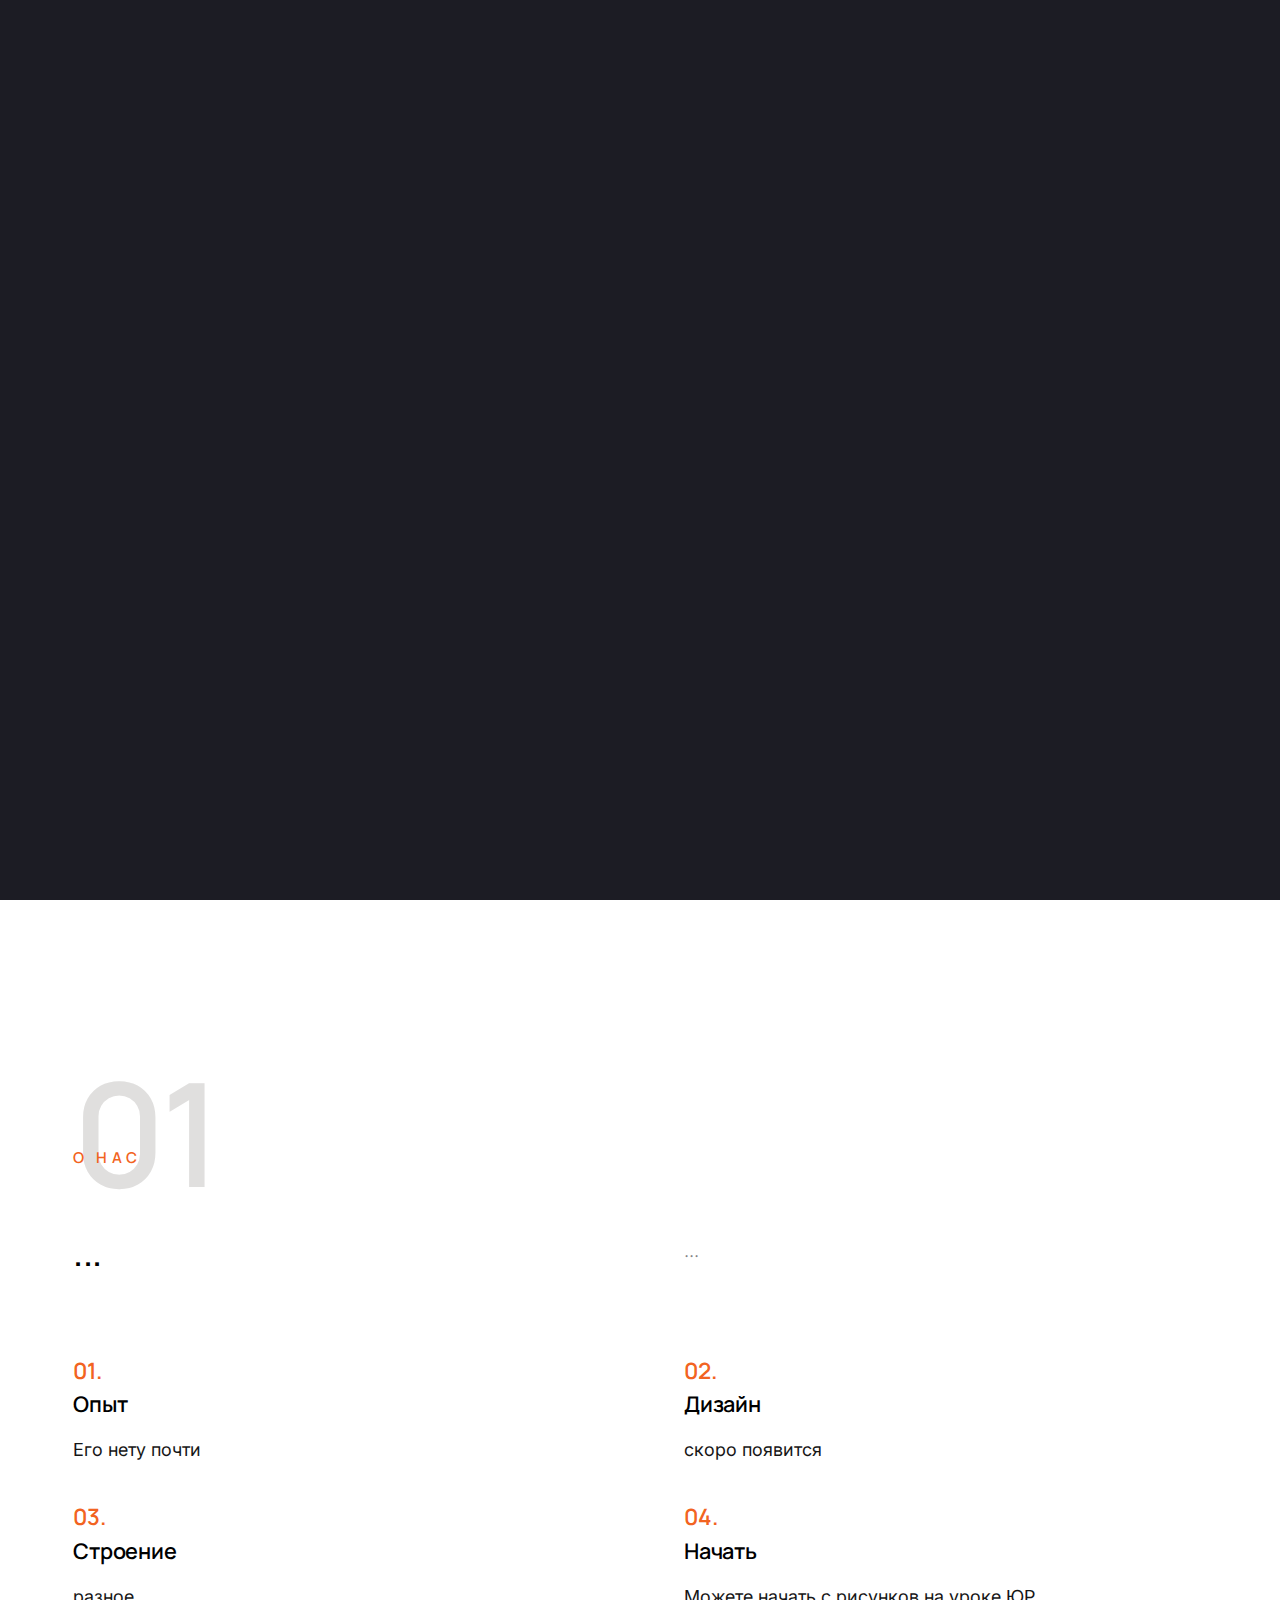
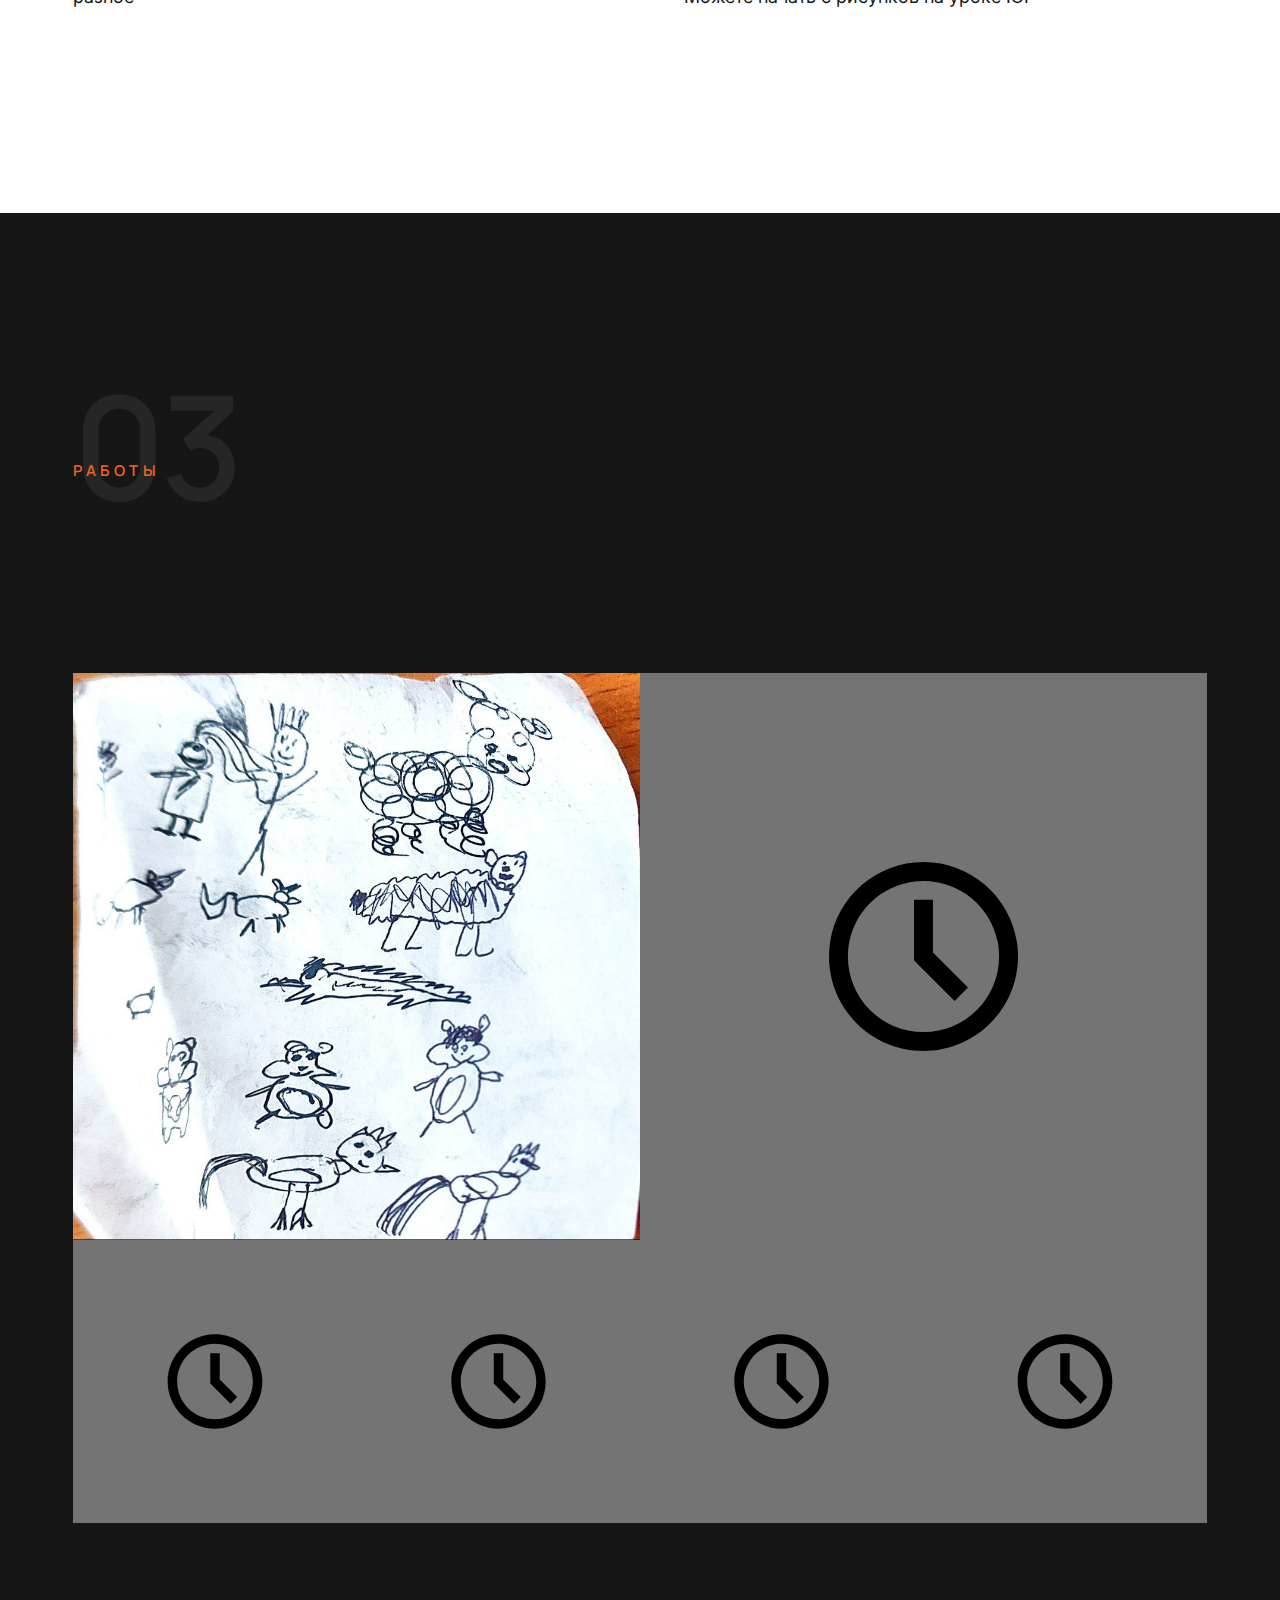
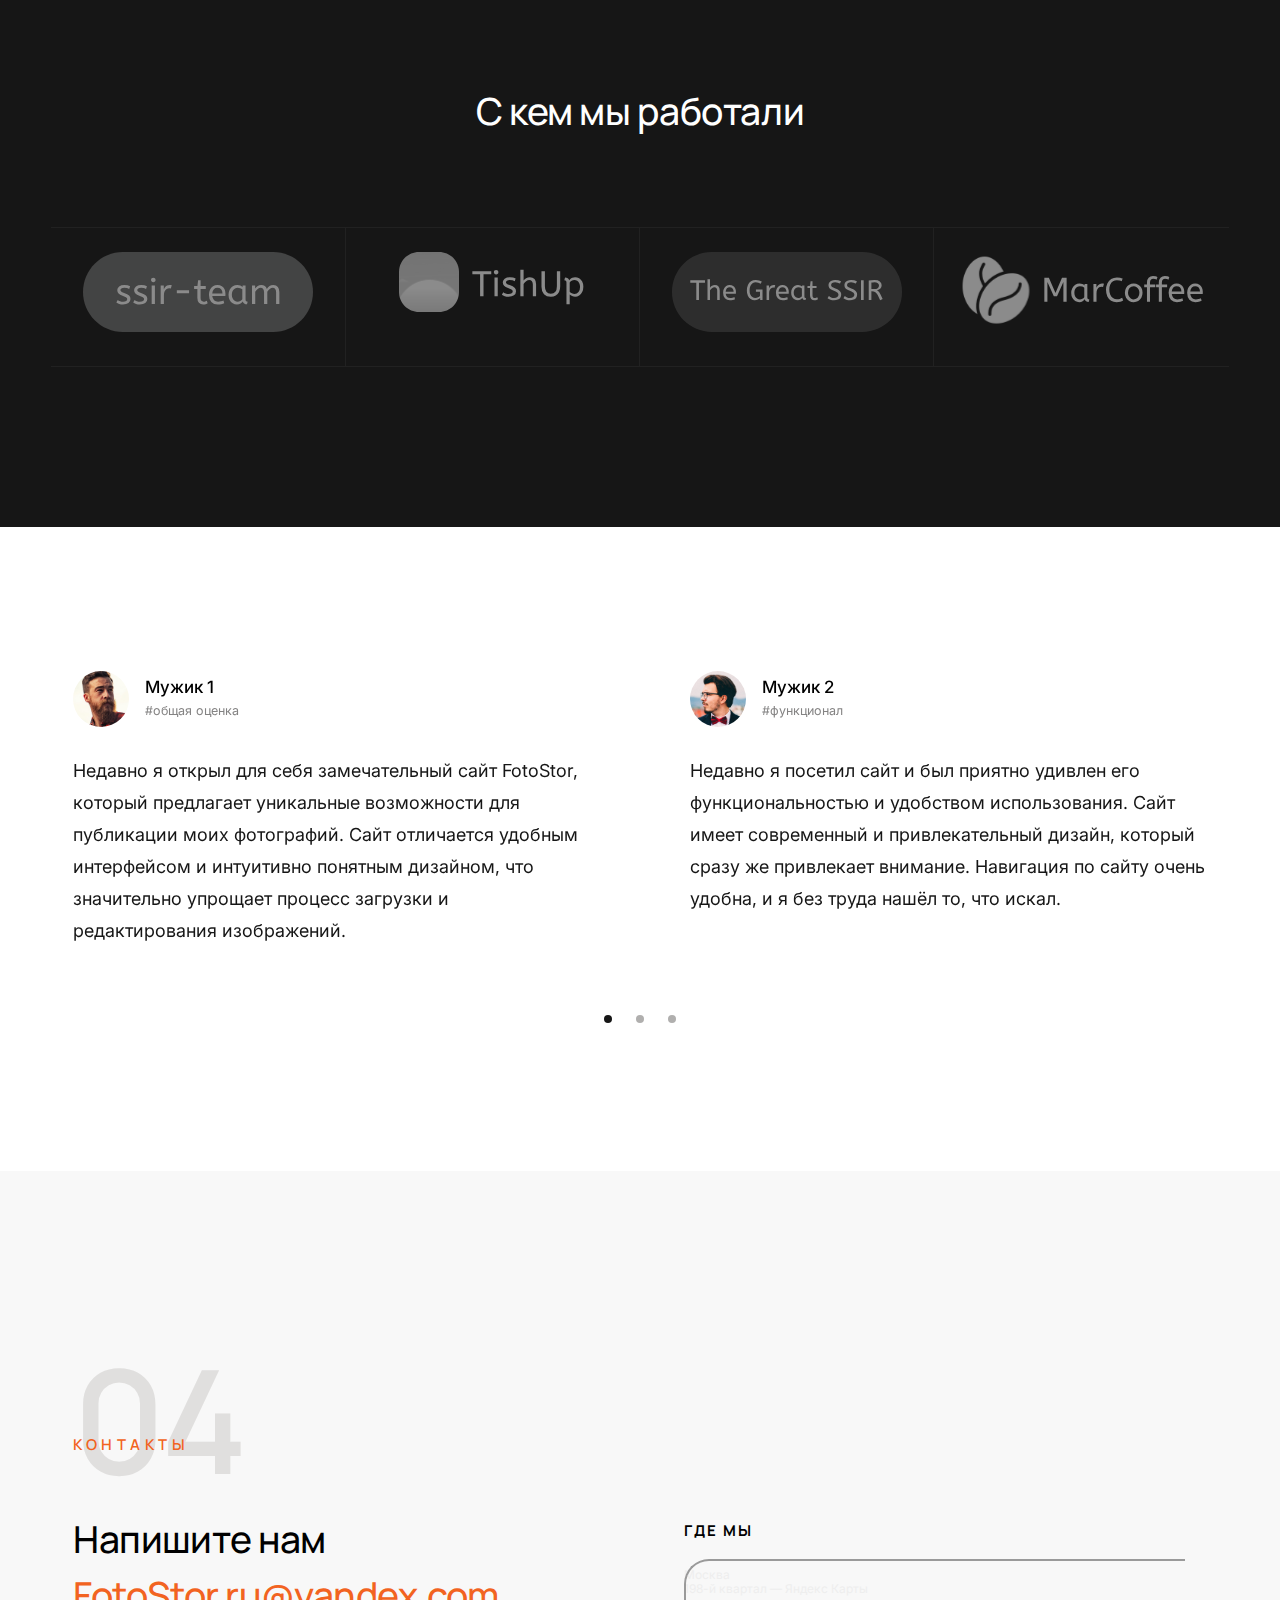
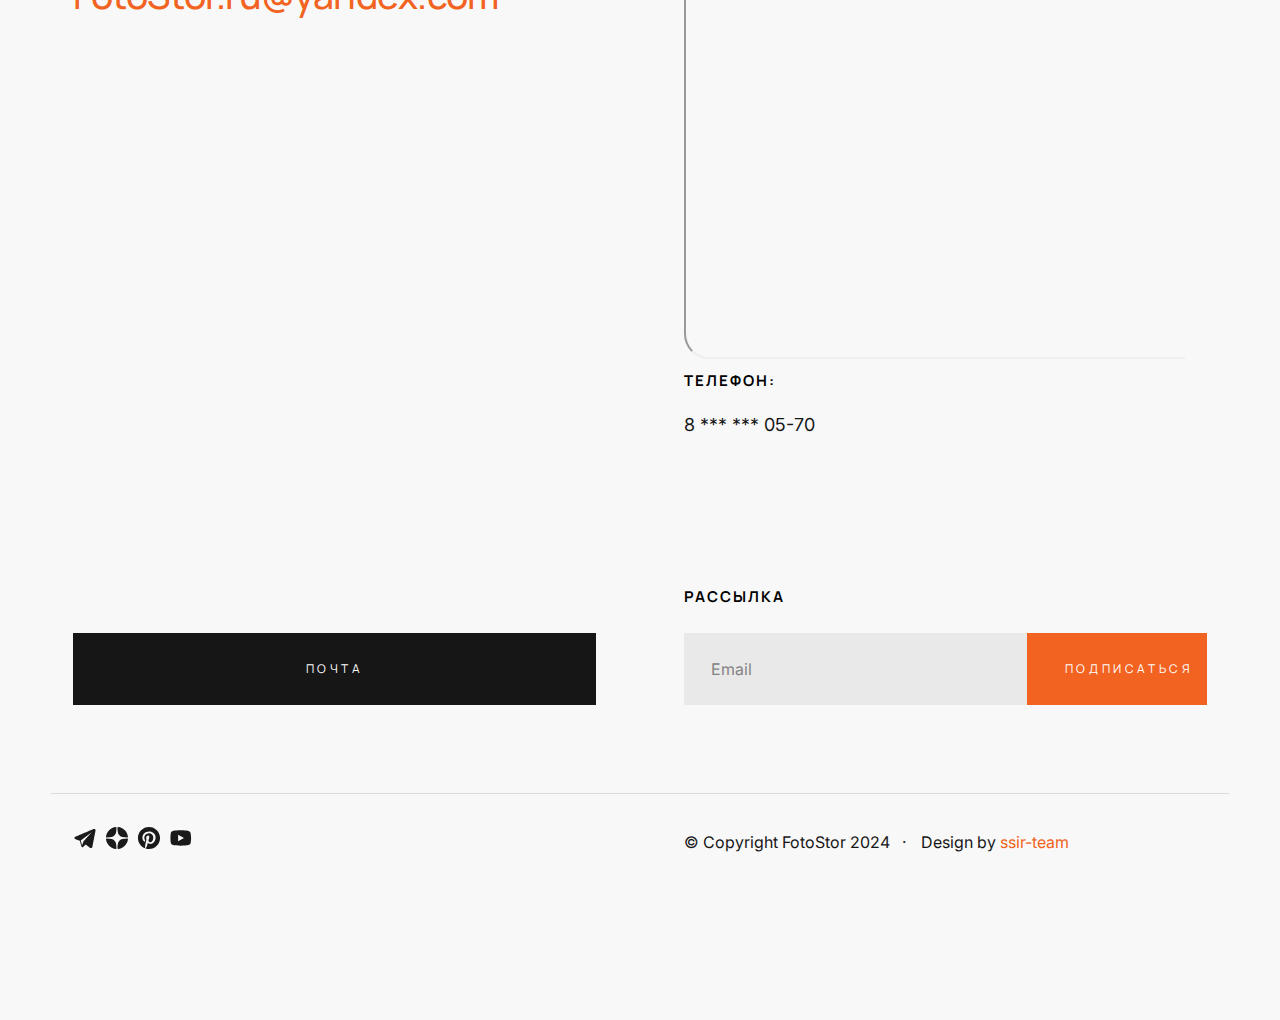
<file: index.html>
<!DOCTYPE html>
<html lang="ru" class="no-js" >
<head>

    <!--- basic page needs
    ================================================== -->
    <meta charset="utf-8">
    <meta name="viewport" content="width=device-width, initial-scale=1">
    <title>FotoStor</title>
    <meta name="description" content="FotoStor - сервис для публикации и хранения фотографий. Делитесь своими лучшими снимками с миром!">

    <script>
        document.documentElement.classList.remove('no-js');
        document.documentElement.classList.add('js');
    </script>

    <!-- CSS
    ================================================== -->
    <link rel="stylesheet" href="css/vendor.css">
    <link rel="stylesheet" href="css/styles.css">

    <!-- favicons
    ================================================== -->
    <link rel="icon" type="image/ico" sizes="16x16" href="images/logo_i.ico">
    <link rel="manifest" href="site.webmanifest">

</head>


<body id="top">


    <!-- preloader
    ================================================== -->
    <div id="preloader">
        <div id="loader"></div>
    </div>


    <!-- page wrap
    ================================================== -->
    <div id="page" class="s-pagewrap">


        <!-- # site header 
        ================================================== -->
        <header class="s-header">

            <div class="row s-header__inner">

                <div class="s-header__block">
                    <div class="s-header__logo">
                        <a class="logo" href="index.html">
                            <img src="images/logo.svg" alt="Homepage">
                        </a>
                    </div>

                    <a class="s-header__menu-toggle" href="#0"><span>Меню</span></a>
                </div> <!-- end s-header__block -->

                <nav class="s-header__nav">
    
                    <ul class="s-header__menu-links">
                        <li class="current"><a href="#intro" class="smoothscroll">Начало</a></li>
                        <li><a href="#about" class="smoothscroll">О нас</a></li>
                        <li><a href="#services" class="smoothscroll">Сервисы</a></li>
                        <li><a href="#folio" class="smoothscroll">Работы</a></li>
                        <li><a href="#footer" class="smoothscroll">Контакты</a></li>
                        <li><a href="html5-uploader/index.html"class="" >Загрузить</a></li>
                        <li><a href="auth.php"class="" >Войти</a></li>
                    </ul> <!-- s-header__menu-links -->

                    <ul class="s-header__social">
                        <li>
                            <a href="">
                                <a href="https://t.me/+8a2Qrhp9gthmNmIy" target="_blank"><img src="images/icons/tg.svg" alt=""></a>
                                <span class="u-screen-reader-text">tg</span>
                            </a>
                        </li>
                        <li>
                            <a href="">
                                <a href="https://dzen.ru/user/bbnkmjyxjkb2abv7mfhqugjkp3e?share_to=link" target="_blank"><img src="images/icons/dzen.svg" alt=""></a>
                                <span class="u-screen-reader-text">dzen</span>
                            </a>
                        </li>
                        <li>
                            <a href="">
                                <a href="https://pin.it/3NjoCb3Dn" target="_blank"><img src="images/icons/pinterest.svg" alt=""></a>
                                <span class="u-screen-reader-text">pinterest</span>
                            </a>
                        </li>
                        <li>
                            <a href="">
                                <a href="https://www.youtube.com/channel/UCgiN6BGeyknbcpb4Viklmxg" target="_blank"><img src="images/icons/youtube.svg" alt=""></a>
                                <span class="u-screen-reader-text">youtube</span>
                            </a>
                        </li>
                    </ul> <!-- s-header__social -->
    
                </nav> <!-- end s-header__nav -->

            </div> <!-- end s-header__inner -->

        </header> <!-- end s-header -->


        <!-- # site-content
        ================================================== -->
        <section id="content" class="s-content">


            <!-- intro
            ----------------------------------------------- -->
            <section id="intro" class="s-intro target-section">

                <div class="s-intro__bg"></div>

                <div class="row s-intro__content">

                    <div class="s-intro__content-bg"></div>

                    <div class="column lg-12 s-intro__content-inner">
                        
                        <h1 class="s-intro__content-title">
                        Foto <br>
                            Stor<br>
                            публикация фото
                        </h1>

                        <div class="s-intro__content-buttons">
                            <a href="#download" class="btn btn--stroke s-intro__content-btn smoothscroll">больше</a>
                            <a href="https://player.vimeo.com/video/14592941?color=f26522&title=0&byline=0&portrait=0" class="s-intro__content-video-btn">
                                <svg xmlns="http://www.w3.org/2000/svg" width="24" height="24" viewBox="0 0 24 24" style="fill: rgba(0, 0, 0, 1);transform: ;msFilter:;"><path d="M7 6v12l10-6z"></path></svg>
                            </a>
                        </div>
                        
                    </div> <!-- s-intro__content-inner -->

                </div> <!-- s-intro__content -->

                <div class="s-intro__scroll-down">
                    <a href="#about" class="smoothscroll">
                        <span>Дальше</span>
                    </a>
                </div> <!-- s-intro__scroll-down -->

            </section> <!-- end s-intro -->


            <!-- about
            ----------------------------------------------- -->
            <section id="about" class="s-about target-section">

                <div class="row section-header" data-num="01">
                    <h3 class="column lg-12 section-header__pretitle pretitle text-pretitle">О нас</h3>
                    <div class="column lg-6 stack-on-1100 section-header__primary">
                        <h2 class="title text-display-1">
                            ...
                        </h2>
                    </div>
                    <div class="column lg-6 stack-on-1100 section-header__secondary">
                        <p class="desc">
                            ...
                        </p>
                    </div>
                </div> <!-- end section-header -->

                <div class="row process-list list-block show-ctr block-lg-one-half block-tab-whole">
    
                    <div class="column list-block__item">
                        <div class="list-block__title">
                            <h3 class="h5">Опыт</h3>
                        </div>
                        <div class="list-block__text">
                            <p>
                            Его нету почти
                            </p>
                        </div>
                    </div> <!-- end list-block__item -->

                    <div class="column list-block__item">
                        <div class="list-block__title">
                            <h3 class="h5">Дизайн</h3>
                        </div>
                        <div class="list-block__text">
                            <p>
                            скоро появится
                            </p>
                        </div>
                    </div> <!-- end list-block__item -->
        
                    <div class="column list-block__item">
                        <div class="list-block__title">
                            <h3 class="h5">Строение</h3>
                        </div>
                        <div class="list-block__text">
                            <p>
                            разное
                            </p>
                        </div>
                    </div> <!-- end list-block__item -->
        
                    <div class="column list-block__item">
                        <div class="list-block__title">
                            <h3 class="h5">Начать</h3>
                        </div>
                        <div class="list-block__text">
                            <p>
                            Можете начать с рисунков на уроке ЮР
                            </p>
                        </div>
                    </div> <!-- end list-block__item -->

                </div> <!-- end process-list -->

            </section> <!-- end s-about -->


            <!-- portfolio
            ----------------------------------------------- -->
            <section id="folio" class="s-folio target-section">

                <div class="row section-header light-on-dark" data-num="03">
                    <h3 class="column lg-12 section-header__pretitle text-pretitle">Работы</h3>
                    <div class="column lg-6 stack-on-1100 section-header__primary">
                        <h2 class="title text-display-1">
                            
                        </h2>
                    </div>
                    <div class="column lg-6 stack-on-1100 section-header__secondary">
                        <p class="desc">
                        
                        </p>
                    </div>
                </div> <!-- end section-header -->

                <div id="bricks" class="row bricks">
                    <div class="column lg-12 masonry">
                        <div class="bricks-wrapper">

                            <div class="grid-sizer"></div>

                            <article class="brick brick--double entry">
                                <a href="#modal-01" class="entry__link">
                                    <div class="entry__thumb">
                                        <img src="images/folio/one.jpg" alt="">
                                    </div>
                                    <div class="entry__info">
                                        <div class="entry__cat">#скучно</div>
                                        <h4 class="entry__title"></h4>
                                    </div>
                                </a>
                            </article> <!-- entry -->

                            <article class="brick brick--double entry">
                                <a href="#modal-02" class="entry__link">
                                    <div class="entry__thumb">
                                        <img src="images/folio/load.svg" alt="">
                                    </div>
                                    <div class="entry__info">
                                        <div class="entry__cat">...</div>
                                        <h4 class="entry__title"></h4>
                                    </div>
                                </a>
                            </article> <!-- entry -->

                            <article class="brick entry">
                                <a href="#modal-03" class="entry__link">
                                    <div class="entry__thumb">
                                        <img src="images/folio/load.svg" alt="">
                                    </div>
                                    <div class="entry__info">
                                        <div class="entry__cat">...</div>
                                        <h4 class="entry__title"></h4>
                                    </div>
                                </a>
                            </article> <!-- entry -->

                            <article class="brick entry">
                                <a href="#modal-04" class="entry__link">
                                    <div class="entry__thumb">
                                        <img src="images/folio/load.svg" alt="">
                                    </div>
                                    <div class="entry__info">
                                        <div class="entry__cat">...</div>
                                        <h4 class="entry__title"></h4>
                                    </div>
                                </a>
                            </article> <!-- entry -->

                            <article class="brick entry">
                                <a href="#modal-05" class="entry__link">
                                    <div class="entry__thumb">
                                        <img src="images/folio/load.svg" alt="">
                                    </div>
                                    <div class="entry__info">
                                        <div class="entry__cat">...</div>
                                        <h4 class="entry__title"></h4>
                                    </div>
                                </a>
                            </article> <!-- entry -->

                            <article class="brick entry">
                                <a href="#modal-06" class="entry__link">
                                    <div class="entry__thumb">
                                        <img src="images/folio/load.svg" alt="">
                                    </div>
                                    <div class="entry__info">
                                        <div class="entry__cat">...</div>
                                        <h4 class="entry__title"></h4>
                                    </div>
                                </a>
                            </article> <!-- entry -->

                        </div> <!-- end bricks-wrapper -->
                    </div> <!-- end masonry -->
                </div> <!-- end bricks -->


                <!-- modal templates popup
                -------------------------------------------- -->
                <div id="modal-01" hidden>
                    <div class="modal-popup">
                        <img src="images/folio/gallery/load.svg" alt="">
            
                        <div class="modal-popup__desc">
                            <a href=""><h5></h5></a>
                            <p>.</p>
                            <ul class="modal-popup__cat">
                                <li></li>
                                <li></li>
                            </ul>
                        </div>
            
                        <a href="https://www.behance.net/" class="modal-popup__details"></a>
                    </div>
                </div> <!-- end modal -->

                <div id="modal-02" hidden>
                    <div class="modal-popup">
                        <img src="images/folio/gallery/load.svg" alt="">
            
                        <div class="modal-popup__desc">
                            <a href=""><h5></h5></a>
                            <p>.</p>
                            <ul class="modal-popup__cat">
                                <li></li>
                                <li></li>
                            </ul>
                        </div>
            
                        <a href="https://www.behance.net/" class="modal-popup__details"></a>
                    </div>
                </div> <!-- end modal -->

                <div id="modal-03" hidden>
                    <div class="modal-popup">
                        <img src="images/folio/gallery/load.svg" alt="">
            
                        <div class="modal-popup__desc">
                            <a href=""><h5></h5></a>
                            <p>.</p>
                            <ul class="modal-popup__cat">
                                <li></li>
                                <li></li>
                            </ul>
                        </div>
            
                        <a href="https://www.behance.net/" class="modal-popup__details"></a>
                    </div>
                </div> <!-- end modal -->

                <div id="modal-04" hidden>
                    <div class="modal-popup">
                        <img src="images/folio/gallery/load.svg" alt="">
            
                        <div class="modal-popup__desc">
                            <a href=""><h5></h5></a>
                            <p>.</p>
                            <ul class="modal-popup__cat">
                                <li></li>
                                <li></li>
                            </ul>
                        </div>
            
                        <a href="https://www.behance.net/" class="modal-popup__details"></a>
                    </div>
                </div> <!-- end modal -->

                <div id="modal-05" hidden>
                    <div class="modal-popup">
                        <img src="images/folio/gallery/load.svg" alt="">
            
                        <div class="modal-popup__desc">
                            <a href=""><h5></h5></a>
                            <p>.</p>
                            <ul class="modal-popup__cat">
                                <li></li>
                                <li></li>
                            </ul>
                        </div>
            
                        <a href=" class="modal-popup__details"></a>
                    </div>
                </div> <!-- end modal -->

                <div id="modal-06" hidden>
                    <div class="modal-popup">
                        <img src="images/folio/gallery/load.svg" alt="">
            
                        <div class="modal-popup__desc">
                            <a href=""><h5></h5></a>
                            <p>.</p>
                            <ul class="modal-popup__cat">
                                <li></li>
                                <li></li>
                            </ul>
                        </div>
            
                        <a href="" class="modal-popup__details"></a>
                    </div>
                </div> <!-- end modal -->


                <!-- clients
                -------------------------------------------- -->
                <div class="s-clients row">
                    <div class="column lg-12">

                        <div class="row section-header">
                            <div class="column lg-12">
                                <h3 class="title text-display-1">С кем мы работали</h3>
                            </div>
                        </div> <!-- end section-header -->
    
                        <div class="row clients-list block-lg-one-fourth block-md-one-third block-tab-one-half block-stack">
    
                            <div class="column clients-list__item">
                                <a href="https://ssir-team.ru/" target="_blank">
                                    <img src="images/clients/snowflake.svg" alt="">
                                </a>
                            </div>
                            <div class="column clients-list__item">
                                <a href="https://tishup.ssir-team.ru/" target="_blank">
                                    <img src="images/clients/flash.svg" alt="">
                                </a>
                            </div>
                            <div class="column clients-list__item">
                                <a href="#0">
                                    <img src="images/clients/rise.svg" alt="">
                                </a>
                            </div>
                            <div class="column clients-list__item">
                                <a href="#0">
                                    <img src="images/clients/pinpoint.svg" alt="">
                                </a>
                            </div>
                            <!--
                            <div class="column clients-list__item">
                                <a href="#0">
                                    <img src="images/clients/proline.svg" alt="">
                                </a>
                            </div>
                            <div class="column clients-list__item">
                                <a href="#0">
                                    <img src="images/clients/vision.svg" alt="">
                                </a>
                            </div>
                            <div class="column clients-list__item">
                                <a href="#0">
                                    <img src="images/clients/volume.svg" alt="">
                                </a>
                            </div>
                            <div class="column clients-list__item">
                                <a href="#0">
                                    <img src="images/clients/hitech.svg" alt="">
                                </a>
                            </div> -->
                            

                        </div> <!-- clients-list -->
                    </div> <!-- end column lg-12 -->
                </div> <!-- end s-clients -->

            </section> <!-- end s-folio -->


            <!-- testimonials
            ----------------------------------------------- -->
            <section id="testimonials" class="s-testimonials">

                <div class="row s-testimonials__content">
                    <div class="column lg-12">
        
                        <div class="swiper-container s-testimonials__slider">
        
                            <div class="swiper-wrapper">
    
                                <div class="s-testimonials__slide swiper-slide">
                                    <div class="s-testimonials__author">
                                        <img src="images/avatars/user-02.jpg" alt="Author image" class="s-testimonials__avatar">
                                        <cite class="s-testimonials__cite">
                                            <strong>Мужик 1</strong>
                                            <span>#общая оценка</span>
                                        </cite>
                                    </div>
                                    <p>
                                        Недавно я открыл для себя замечательный сайт FotoStor, 
                                        который предлагает уникальные возможности для публикации моих фотографий.
                                        Сайт отличается удобным интерфейсом и интуитивно понятным дизайном, что значительно упрощает процесс загрузки и редактирования изображений.

                                    </p>
                                </div> <!-- end s-testimonials__slide -->
                
                                <div class="s-testimonials__slide swiper-slide">
                                    <div class="s-testimonials__author">
                                        <img src="images/avatars/user-03.jpg" alt="Author image" class="s-testimonials__avatar">
                                        <cite class="s-testimonials__cite">
                                            <strong>Мужик 2</strong>
                                            <span>#функционал</span>
                                        </cite>
                                    </div>
                                    <p>
                                    Недавно я посетил сайт и был приятно удивлен его функциональностью и удобством использования.
                                    Сайт имеет современный и привлекательный дизайн, который сразу же привлекает внимание. Навигация по сайту очень удобна, и я без труда нашёл то, что искал.
                                    </p>
                                </div> <!-- end s-testimonials__slide -->
                
                                <div class="s-testimonials__slide swiper-slide">
                                    <div class="s-testimonials__author">
                                        <img src="images/avatars/user-01.jpg" alt="Author image" class="s-testimonials__avatar">
                                        <cite class="s-testimonials__cite">
                                            <strong>Мужик 3</strong>
                                            <span>#информативность</span>
                                        </cite>
                                    </div>
                                    <p>
                                        Информативность сайта — одно из его главных преимуществ. Здесь представлено большое количество полезной информации,
                                        которая поможет пользователям разобраться в интересующих их вопросах.
                                    </p>
                                </div> <!-- end s-testimonials__slide -->
        
                                <div class="s-testimonials__slide swiper-slide">
                                    <div class="s-testimonials__author">
                                        <img src="images/avatars/user-06.jpg" alt="Author image" class="s-testimonials__avatar">
                                        <cite class="s-testimonials__cite">
                                            <strong>Мужик 4</strong>
                                            <span>#общая оценка</span>
                                        </cite>
                                    </div>
                                    <p>
                                    В целом, я остался очень доволен посещением сайта
                                     и рекомендую его всем, кто ищет надёжный источник информации по интересующей их теме.
                                    </p>
                                </div> <!-- end s-testimonials__slide -->
            
                            </div> <!-- end swiper-wrapper -->
        
                            <div class="swiper-pagination"></div>
        
                        </div> <!-- end swiper-container -->
        
                    </div> <!-- end column -->
                </div> <!-- end s-testimonials__content -->

            </section> <!-- end testimonials -->

        </section>  <!-- end content -->


        <!-- # site-footer
        ================================================== -->
        <footer id="footer" class="s-footer target-section">

            <div class="row section-header" data-num="04">
                <h3 class="column lg-12 section-header__pretitle text-pretitle">Контакты</h3>
                <div class="column lg-6 stack-on-1100 section-header__primary">
                    <h2 class="title text-display-1">
                   
                    Напишите нам <a href="mailto:#0" title="">FotoStor.ru@yandex.com</a>
                    </h2>
                </div>    
                <div class="column lg-6 stack-on-1100 section-header__secondary">
                    
                    <div class="contact-block">
                        <h6>Где мы</h6>
                        <div style="position:relative;overflow:hidden;"><a href="https://yandex.ru/maps/213/moscow/?utm_medium=mapframe&utm_source=maps" style="color:#eee;font-size:12px;position:absolute;top:0px;">Москва</a><a href="https://yandex.ru/maps/213/moscow/?ll=37.617829%2C55.725235&mode=whatshere&utm_medium=mapframe&utm_source=maps&whatshere%5Bpoint%5D=37.585164%2C55.753259&whatshere%5Bzoom%5D=12.35&z=12.35" style="color:#eee;font-size:12px;position:absolute;top:14px;">198-й квартал — Яндекс Карты</a><iframe src="https://yandex.ru/map-widget/v1/?ll=37.617829%2C55.725235&mode=whatshere&whatshere%5Bpoint%5D=37.585164%2C55.753259&whatshere%5Bzoom%5D=12.35&z=12.35" width="560" height="400" frameborder="1" allowfullscreen="true" style="position:relative; border-radius: 25px;"></iframe></div>
                    </div>

                    <div class="contact-block">
                        <h6>Телефон:</h6>
                        <ul class="contact-list">
                            <li><a href="tel:197-543-2345">8 *** *** 05-70</a></li>
                        </ul>
                    </div>

                </div>
            </div> <!-- end section-header -->

            <div class="row list-block block-lg-one-half block-tab-whole block-stack-on-1000 s-footer__btns">
                <div class="column list-block__item">
                    <div class="s-footer__contact-btn">
                        <a href="mailto:#0" class="btn btn--primary u-fullwidth">
                            Почта 
                        </a>
                    </div>
                </div>
                <div class="column list-block__item">
                    <div class="subscribe-form s-footer__subscribe">
                        <h6>Рассылка</h6>
                        <form id="mc-form" class="mc-form">
                            <input type="email" name="EMAIL" id="mce-EMAIL" class="u-fullwidth text-center" placeholder="Email" title="" pattern="^([^\x00-\x20\x22\x28\x29\x2c\x2e\x3a-\x3c\x3e\x40\x5b-\x5d\x7f-\xff]+|\x22([^\x0d\x22\x5c\x80-\xff]|\x5c[\x00-\x7f])*\x22)(\x2e([^\x00-\x20\x22\x28\x29\x2c\x2e\x3a-\x3c\x3e\x40\x5b-\x5d\x7f-\xff]+|\x22([^\x0d\x22\x5c\x80-\xff]|\x5c[\x00-\x7f])*\x22))*\x40([^\x00-\x20\x22\x28\x29\x2c\x2e\x3a-\x3c\x3e\x40\x5b-\x5d\x7f-\xff]+|\x5b([^\x0d\x5b-\x5d\x80-\xff]|\x5c[\x00-\x7f])*\x5d)(\x2e([^\x00-\x20\x22\x28\x29\x2c\x2e\x3a-\x3c\x3e\x40\x5b-\x5d\x7f-\xff]+|\x5b([^\x0d\x5b-\x5d\x80-\xff]|\x5c[\x00-\x7f])*\x5d))*(\.\w{2,})+$" required>
                            <input type="submit" name="Подписаться" value="Подписаться" class="btn btn--primary u-fullwidth">
                            <!-- <div style="position: absolute; left: -5000px;" aria-hidden="true"><input type="text" name="b_cdb7b577e41181934ed6a6a44_9a91cfe7b3" tabindex="-1" value=""></div> -->
                            <div class="mc-status"></div>
                        </form>
                    </div>
                </div>
            </div> <!-- end s-footer__btns -->

            <div class="row s-footer__bottom">

                <div class="column lg-6 tab-12 s-footer__bottom-left">
                    <ul class="s-footer__social">
                        <li>
                            <a href="">
                                <a href="https://t.me/+8a2Qrhp9gthmNmIy" target="_blank"><img src="images/icons/tg-black.svg" alt=""></a>
                                <span class="u-screen-reader-text">tg</span>
                            </a>
                        </li>
                        <li>
                            <a href="">
                                <a href="https://dzen.ru/user/bbnkmjyxjkb2abv7mfhqugjkp3e?share_to=link" target="_blank"><img src="images/icons/dzen-black.svg" alt=""></a>
                                <span class="u-screen-reader-text">dzen</span>
                            </a>
                        </li>
                        <li>
                            <a href="">
                                <a href="https://pin.it/3NjoCb3Dn" target="_blank"><img src="images/icons/pinterest-black.svg" alt=""></a>
                                <span class="u-screen-reader-text">pinterest</span>
                            </a>
                        </li>
                        <li>
                            <a href="">
                                <a href="https://www.youtube.com/channel/UCgiN6BGeyknbcpb4Viklmxg" target="_blank"><img src="images/icons/youtube-black.svg" alt=""></a>
                                <span class="u-screen-reader-text">youtube</span>
                            </a>
                        </li>
                    </ul>
                </div>

                <div class="column lg-6 tab-12 s-footer__bottom-right">
                    <div class="ss-copyright">
                        <span>© Copyright FotoStor 2024</span> 
                        <span>Design by <a href="https://ssir-team.ru/" target="_blank">ssir-team</a></span>
                    </div>
                </div>

            </div> <!-- s-footer__bottom -->
    
            <div class="ss-go-top">
                <a class="smoothscroll" title="Back to Top" href="#top">
                    <svg xmlns="http://www.w3.org/2000/svg" width="24" height="24" viewBox="0 0 24 24" style="fill: rgba(0, 0, 0, 1);transform: ;msFilter:;"><path d="M6 4h12v2H6zm5 10v6h2v-6h5l-6-6-6 6z"></path></svg>
                </a>
            </div> <!-- end ss-go-top -->
    
        </footer> <!-- end footer -->


    <!-- Java Script
    ================================================== -->
    <script src="js/plugins.js"></script>
    <script src="js/main.js"></script>

</body>
</html>
</html>
</file>
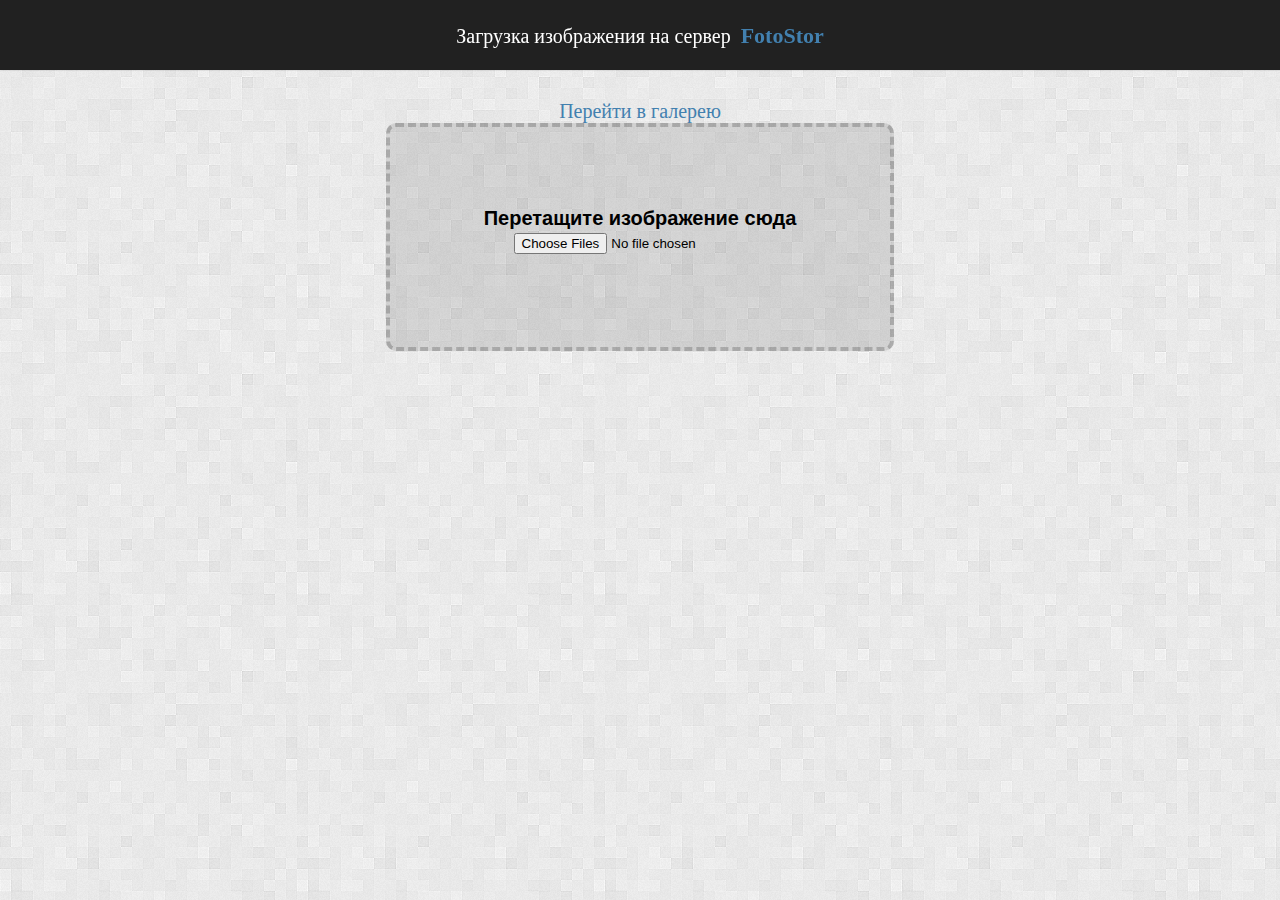
<file: html5-uploader/index.html>
<!DOCTYPE HTML>
<html>
<head>
<meta charset="utf-8">

<title>Загрузка</title>
<script type="text/javascript" src="http://ajax.googleapis.com/ajax/libs/jquery/1.8/jquery.min.js"></script>
<script src="javascript.js"></script>
<link rel="stylesheet" type="text/css" href="style.css" />
<link rel="stylesheet" type="text/css" href="header.css">

</head>
<body>
<header>
	<p>Загрузка изображения на сервер <a href="http://xozblog.ru/2012/10/html5-uploader/" class="stuts"><span>FotoStor</span></a></p>
</header>
<div class="content">
	<center><a href="gallery.php" class="nav">Перейти в галерею</a></center>
	<!-- Область для перетаскивания -->
	<div id="drop-files" ondragover="return false">
		<p>Перетащите изображение сюда</p>
        <form id="frm">
        	<input type="file" id="uploadbtn" multiple />
        </form>
	</div>
    <!-- Область предпросмотра -->
	<div id="uploaded-holder"> 
		<div id="dropped-files">
        	<!-- Кнопки загрузить и удалить, а также количество файлов -->
        	<div id="upload-button">
            	<center>
                	<span>0 Файлов</span>
					<a href="#" class="upload">Загрузить</a>
					<a href="#" class="delete">Удалить</a>
                    <!-- Прогресс бар загрузки -->
                	<div id="loading">
						<div id="loading-bar">
							<div class="loading-color"></div>
						</div>
						<div id="loading-content"></div>
					</div>
                </center>
			</div>  
        </div>
	</div>
	<!-- Список загруженных файлов -->
	<div id="file-name-holder">
		<ul id="uploaded-files">
			<h1>Загруженные файлы</h1>
		</ul>
	</div>
    
</div>
</body>
</html>
</file>
<file: css/vendor.css>
/* ===================================================================
 * Mueller Third-party Stylesheets
 * Template Ver. 1.0.0
 * 06-21-2022
 * -------------------------------------------------------------------
 *
 * TOC:
 * 
 * # PrismJS
 * # Swiper
 * # Basiclightbox
 *
 * ------------------------------------------------------------------- */

/* ===================================================================
 * # PrismJS 1.20.0
 *   https://prismjs.com/download.html#themes=prism-okaidia&languages=markup+css+clike+javascript+markup-templating+php 
 *   
 *   okaidia theme for JavaScript, CSS and HTML
 *   Loosely based on Monokai textmate theme by http://www.monokai.nl/
 *   @author ocodia
 * ------------------------------------------------------------------- */
code[class*="language-"],
pre[class*="language-"] {
    color           : #f8f8f2;
    background      : none;
    text-shadow     : 0 1px rgba(0, 0, 0, 0.3);
    font-family     : var(--font-mono);
    font-size       : calc(var(--text-size) * 0.9444);
    text-align      : left;
    white-space     : pre;
    word-spacing    : normal;
    word-break      : normal;
    word-wrap       : normal;
    line-height     : var(--vspace-1);
    -moz-tab-size   : 4;
    -o-tab-size     : 4;
    tab-size        : 4;
    -webkit-hyphens : none;
    -moz-hyphens    : none;
    -ms-hyphens     : none;
    hyphens         : none;
}

/* Code blocks */
pre[class*="language-"] {
    padding  : var(--vspace-0_5) 0 var(--vspace-1);
    margin   : var(--vspace-1) 0;
    overflow : auto;
}

:not(pre)>code[class*="language-"],
pre[class*="language-"] {
    background : #272822;
}

/* Inline code */
:not(pre)>code[class*="language-"] {
    padding     : .1em;
    white-space : normal;
}

.token.comment,
.token.prolog,
.token.doctype,
.token.cdata {
    color : slategray;
}

.token.punctuation {
    color : #f8f8f2;
}

.token.namespace {
    opacity : .7;
}

.token.property,
.token.tag,
.token.constant,
.token.symbol,
.token.deleted {
    color : #f92672;
}

.token.boolean,
.token.number {
    color : #ae81ff;
}

.token.selector,
.token.attr-name,
.token.string,
.token.char,
.token.builtin,
.token.inserted {
    color : #a6e22e;
}

.token.operator,
.token.entity,
.token.url,
.language-css .token.string,
.style .token.string,
.token.variable {
    color : #f8f8f2;
}

.token.atrule,
.token.attr-value,
.token.function,
.token.class-name {
    color : #e6db74;
}

.token.keyword {
    color : #66d9ef;
}

.token.regex,
.token.important {
    color : #fd971f;
}

.token.important,
.token.bold {
    font-weight : bold;
}

.token.italic {
    font-style : italic;
}

.token.entity {
    cursor : help;
}


/* ===================================================================
 * # Swiper 6.4.5
 *   Most modern mobile touch slider and framework with hardware accelerated transitions
 *   https://swiperjs.com
 *
 *   Copyright 2014-2020 Vladimir Kharlampidi
 *
 *   Released under the MIT License
 *
 *   Released on: December 18, 2020
 * ------------------------------------------------------------------- */
@font-face {
    font-family : "swiper-icons";
    src         : url("data:application/font-woff;charset=utf-8;base64, [base64]//wADZ2x5ZgAAAywAAADMAAAD2MHtryVoZWFkAAABbAAAADAAAAA2E2+eoWhoZWEAAAGcAAAAHwAAACQC9gDzaG10eAAAAigAAAAZAAAArgJkABFsb2NhAAAC0AAAAFoAAABaFQAUGG1heHAAAAG8AAAAHwAAACAAcABAbmFtZQAAA/gAAAE5AAACXvFdBwlwb3N0AAAFNAAAAGIAAACE5s74hXjaY2BkYGAAYpf5Hu/j+W2+MnAzMYDAzaX6QjD6/4//Bxj5GA8AuRwMYGkAPywL13jaY2BkYGA88P8Agx4j+/8fQDYfA1AEBWgDAIB2BOoAeNpjYGRgYNBh4GdgYgABEMnIABJzYNADCQAACWgAsQB42mNgYfzCOIGBlYGB0YcxjYGBwR1Kf2WQZGhhYGBiYGVmgAFGBiQQkOaawtDAoMBQxXjg/wEGPcYDDA4wNUA2CCgwsAAAO4EL6gAAeNpj2M0gyAACqxgGNWBkZ2D4/wMA+xkDdgAAAHjaY2BgYGaAYBkGRgYQiAHyGMF8FgYHIM3DwMHABGQrMOgyWDLEM1T9/w8UBfEMgLzE////P/5//f/V/xv+r4eaAAeMbAxwIUYmIMHEgKYAYjUcsDAwsLKxc3BycfPw8jEQA/[base64]/uznmfPFBNODM2K7MTQ45YEAZqGP81AmGGcF3iPqOop0r1SPTaTbVkfUe4HXj97wYE+yNwWYxwWu4v1ugWHgo3S1XdZEVqWM7ET0cfnLGxWfkgR42o2PvWrDMBSFj/IHLaF0zKjRgdiVMwScNRAoWUoH78Y2icB/yIY09An6AH2Bdu/UB+yxopYshQiEvnvu0dURgDt8QeC8PDw7Fpji3fEA4z/PEJ6YOB5hKh4dj3EvXhxPqH/SKUY3rJ7srZ4FZnh1PMAtPhwP6fl2PMJMPDgeQ4rY8YT6Gzao0eAEA409DuggmTnFnOcSCiEiLMgxCiTI6Cq5DZUd3Qmp10vO0LaLTd2cjN4fOumlc7lUYbSQcZFkutRG7g6JKZKy0RmdLY680CDnEJ+UMkpFFe1RN7nxdVpXrC4aTtnaurOnYercZg2YVmLN/d/gczfEimrE/fs/bOuq29Zmn8tloORaXgZgGa78yO9/cnXm2BpaGvq25Dv9S4E9+5SIc9PqupJKhYFSSl47+Qcr1mYNAAAAeNptw0cKwkAAAMDZJA8Q7OUJvkLsPfZ6zFVERPy8qHh2YER+3i/BP83vIBLLySsoKimrqKqpa2hp6+jq6RsYGhmbmJqZSy0sraxtbO3sHRydnEMU4uR6yx7JJXveP7WrDycAAAAAAAH//wACeNpjYGRgYOABYhkgZgJCZgZNBkYGLQZtIJsFLMYAAAw3ALgAeNolizEKgDAQBCchRbC2sFER0YD6qVQiBCv/H9ezGI6Z5XBAw8CBK/m5iQQVauVbXLnOrMZv2oLdKFa8Pjuru2hJzGabmOSLzNMzvutpB3N42mNgZGBg4GKQYzBhYMxJLMlj4GBgAYow/P/PAJJhLM6sSoWKfWCAAwDAjgbRAAB42mNgYGBkAIIbCZo5IPrmUn0hGA0AO8EFTQAA") format("woff");
    font-weight : 400;
    font-style  : normal;
}

:root {
    --swiper-theme-color : #007aff;
}

.swiper-container {
    margin-left  : auto;
    margin-right : auto;
    position     : relative;
    overflow     : hidden;
    list-style   : none;
    padding      : 0;
    /* Fix of Webkit flickering */
    z-index      : 1;
}

.swiper-container-vertical>.swiper-wrapper {
    flex-direction : column;
}

.swiper-wrapper {
    position            : relative;
    width               : 100%;
    height              : 100%;
    z-index             : 1;
    display             : flex;
    transition-property : transform;
    box-sizing          : content-box;
}

.swiper-container-android .swiper-slide,
.swiper-wrapper {
    transform : translate3d(0px, 0, 0);
}

.swiper-container-multirow>.swiper-wrapper {
    flex-wrap : wrap;
}

.swiper-container-multirow-column>.swiper-wrapper {
    flex-wrap      : wrap;
    flex-direction : column;
}

.swiper-container-free-mode>.swiper-wrapper {
    transition-timing-function : ease-out;
    margin                     : 0 auto;
}

.swiper-slide {
    flex-shrink         : 0;
    width               : 100%;
    height              : 100%;
    position            : relative;
    transition-property : transform;
}

.swiper-slide-invisible-blank {
    visibility : hidden;
}

/* Auto Height */
.swiper-container-autoheight,
.swiper-container-autoheight .swiper-slide {
    height : auto;
}

.swiper-container-autoheight .swiper-wrapper {
    align-items         : flex-start;
    transition-property : transform, height;
}

/* 3D Effects */
.swiper-container-3d {
    perspective : 1200px;
}

.swiper-container-3d .swiper-wrapper,
.swiper-container-3d .swiper-slide,
.swiper-container-3d .swiper-slide-shadow-left,
.swiper-container-3d .swiper-slide-shadow-right,
.swiper-container-3d .swiper-slide-shadow-top,
.swiper-container-3d .swiper-slide-shadow-bottom,
.swiper-container-3d .swiper-cube-shadow {
    transform-style : preserve-3d;
}

.swiper-container-3d .swiper-slide-shadow-left,
.swiper-container-3d .swiper-slide-shadow-right,
.swiper-container-3d .swiper-slide-shadow-top,
.swiper-container-3d .swiper-slide-shadow-bottom {
    position       : absolute;
    left           : 0;
    top            : 0;
    width          : 100%;
    height         : 100%;
    pointer-events : none;
    z-index        : 10;
}

.swiper-container-3d .swiper-slide-shadow-left {
    background-image : linear-gradient(to left, rgba(0, 0, 0, 0.5), rgba(0, 0, 0, 0));
}

.swiper-container-3d .swiper-slide-shadow-right {
    background-image : linear-gradient(to right, rgba(0, 0, 0, 0.5), rgba(0, 0, 0, 0));
}

.swiper-container-3d .swiper-slide-shadow-top {
    background-image : linear-gradient(to top, rgba(0, 0, 0, 0.5), rgba(0, 0, 0, 0));
}

.swiper-container-3d .swiper-slide-shadow-bottom {
    background-image : linear-gradient(to bottom, rgba(0, 0, 0, 0.5), rgba(0, 0, 0, 0));
}

/* CSS Mode */
.swiper-container-css-mode>.swiper-wrapper {
    overflow           : auto;
    scrollbar-width    : none;
    /* For Firefox */
    -ms-overflow-style : none;
    /* For Internet Explorer and Edge */
}

.swiper-container-css-mode>.swiper-wrapper::-webkit-scrollbar {
    display : none;
}

.swiper-container-css-mode>.swiper-wrapper>.swiper-slide {
    scroll-snap-align : start start;
}

.swiper-container-horizontal.swiper-container-css-mode>.swiper-wrapper {
    scroll-snap-type : x mandatory;
}

.swiper-container-vertical.swiper-container-css-mode>.swiper-wrapper {
    scroll-snap-type : y mandatory;
}

:root {
    --swiper-navigation-size  : 44px;
    /*
    --swiper-navigation-color : var(--swiper-theme-color);
    */
}

.swiper-button-prev,
.swiper-button-next {
    position        : absolute;
    top             : 50%;
    width           : calc(var(--swiper-navigation-size) / 44 * 27);
    height          : var(--swiper-navigation-size);
    margin-top      : calc(-1 * var(--swiper-navigation-size) / 2);
    z-index         : 10;
    cursor          : pointer;
    display         : flex;
    align-items     : center;
    justify-content : center;
    color           : var(--swiper-navigation-color, var(--swiper-theme-color));
}

.swiper-button-prev.swiper-button-disabled,
.swiper-button-next.swiper-button-disabled {
    opacity        : 0.35;
    cursor         : auto;
    pointer-events : none;
}

.swiper-button-prev:after,
.swiper-button-next:after {
    font-family    : swiper-icons;
    font-size      : var(--swiper-navigation-size);
    text-transform : none !important;
    letter-spacing : 0;
    text-transform : none;
    font-variant   : initial;
    line-height    : 1;
}

.swiper-button-prev,
.swiper-container-rtl .swiper-button-next {
    left  : 10px;
    right : auto;
}

.swiper-button-prev:after,
.swiper-container-rtl .swiper-button-next:after {
    content : "prev";
}

.swiper-button-next,
.swiper-container-rtl .swiper-button-prev {
    right : 10px;
    left  : auto;
}

.swiper-button-next:after,
.swiper-container-rtl .swiper-button-prev:after {
    content : "next";
}

.swiper-button-prev.swiper-button-white,
.swiper-button-next.swiper-button-white {
    --swiper-navigation-color : #ffffff;
}

.swiper-button-prev.swiper-button-black,
.swiper-button-next.swiper-button-black {
    --swiper-navigation-color : #000000;
}

.swiper-button-lock {
    display : none;
}

:root {
    /*
    --swiper-pagination-color: var(--swiper-theme-color);
    */
}

.swiper-pagination {
    position   : absolute;
    text-align : center;
    transition : 300ms opacity;
    transform  : translate3d(0, 0, 0);
    z-index    : 10;
}

.swiper-pagination.swiper-pagination-hidden {
    opacity : 0;
}

/* Common Styles */
.swiper-pagination-fraction,
.swiper-pagination-custom,
.swiper-container-horizontal>.swiper-pagination-bullets {
    bottom : 10px;
    left   : 0;
    width  : 100%;
}

/* Bullets */
.swiper-pagination-bullets-dynamic {
    overflow  : hidden;
    font-size : 0;
}

.swiper-pagination-bullets-dynamic .swiper-pagination-bullet {
    transform : scale(0.33);
    position  : relative;
}

.swiper-pagination-bullets-dynamic .swiper-pagination-bullet-active {
    transform : scale(1);
}

.swiper-pagination-bullets-dynamic .swiper-pagination-bullet-active-main {
    transform : scale(1);
}

.swiper-pagination-bullets-dynamic .swiper-pagination-bullet-active-prev {
    transform : scale(0.66);
}

.swiper-pagination-bullets-dynamic .swiper-pagination-bullet-active-prev-prev {
    transform : scale(0.33);
}

.swiper-pagination-bullets-dynamic .swiper-pagination-bullet-active-next {
    transform : scale(0.66);
}

.swiper-pagination-bullets-dynamic .swiper-pagination-bullet-active-next-next {
    transform : scale(0.33);
}

.swiper-pagination-bullet {
    width         : 8px;
    height        : 8px;
    display       : inline-block;
    border-radius : 100%;
    background    : #000;
    opacity       : 0.2;
}

button.swiper-pagination-bullet {
    border             : none;
    margin             : 0;
    padding            : 0;
    box-shadow         : none;
    -webkit-appearance : none;
    -moz-appearance    : none;
    appearance         : none;
}

.swiper-pagination-clickable .swiper-pagination-bullet {
    cursor : pointer;
}

.swiper-pagination-bullet-active {
    opacity    : 1;
    background : var(--swiper-pagination-color, var(--swiper-theme-color));
}

.swiper-container-vertical>.swiper-pagination-bullets {
    right     : 10px;
    top       : 50%;
    transform : translate3d(0px, -50%, 0);
}

.swiper-container-vertical>.swiper-pagination-bullets .swiper-pagination-bullet {
    margin  : 6px 0;
    display : block;
}

.swiper-container-vertical>.swiper-pagination-bullets.swiper-pagination-bullets-dynamic {
    top       : 50%;
    transform : translateY(-50%);
    width     : 8px;
}

.swiper-container-vertical>.swiper-pagination-bullets.swiper-pagination-bullets-dynamic .swiper-pagination-bullet {
    display    : inline-block;
    transition : 200ms transform, 200ms top;
}

.swiper-container-horizontal>.swiper-pagination-bullets .swiper-pagination-bullet {
    margin : 0 4px;
}

.swiper-container-horizontal>.swiper-pagination-bullets.swiper-pagination-bullets-dynamic {
    left        : 50%;
    transform   : translateX(-50%);
    white-space : nowrap;
}

.swiper-container-horizontal>.swiper-pagination-bullets.swiper-pagination-bullets-dynamic .swiper-pagination-bullet {
    transition : 200ms transform, 200ms left;
}

.swiper-container-horizontal.swiper-container-rtl>.swiper-pagination-bullets-dynamic .swiper-pagination-bullet {
    transition : 200ms transform, 200ms right;
}

/* Progress */
.swiper-pagination-progressbar {
    background : rgba(0, 0, 0, 0.25);
    position   : absolute;
}

.swiper-pagination-progressbar .swiper-pagination-progressbar-fill {
    background       : var(--swiper-pagination-color, var(--swiper-theme-color));
    position         : absolute;
    left             : 0;
    top              : 0;
    width            : 100%;
    height           : 100%;
    transform        : scale(0);
    transform-origin : left top;
}

.swiper-container-rtl .swiper-pagination-progressbar .swiper-pagination-progressbar-fill {
    transform-origin : right top;
}

.swiper-container-horizontal>.swiper-pagination-progressbar,
.swiper-container-vertical>.swiper-pagination-progressbar.swiper-pagination-progressbar-opposite {
    width  : 100%;
    height : 4px;
    left   : 0;
    top    : 0;
}

.swiper-container-vertical>.swiper-pagination-progressbar,
.swiper-container-horizontal>.swiper-pagination-progressbar.swiper-pagination-progressbar-opposite {
    width  : 4px;
    height : 100%;
    left   : 0;
    top    : 0;
}

.swiper-pagination-white {
    --swiper-pagination-color : #ffffff;
}

.swiper-pagination-black {
    --swiper-pagination-color : #000000;
}

.swiper-pagination-lock {
    display : none;
}

/* Scrollbar */
.swiper-scrollbar {
    border-radius    : 10px;
    position         : relative;
    -ms-touch-action : none;
    background       : rgba(0, 0, 0, 0.1);
}

.swiper-container-horizontal>.swiper-scrollbar {
    position : absolute;
    left     : 1%;
    bottom   : 3px;
    z-index  : 50;
    height   : 5px;
    width    : 98%;
}

.swiper-container-vertical>.swiper-scrollbar {
    position : absolute;
    right    : 3px;
    top      : 1%;
    z-index  : 50;
    width    : 5px;
    height   : 98%;
}

.swiper-scrollbar-drag {
    height        : 100%;
    width         : 100%;
    position      : relative;
    background    : rgba(0, 0, 0, 0.5);
    border-radius : 10px;
    left          : 0;
    top           : 0;
}

.swiper-scrollbar-cursor-drag {
    cursor : move;
}

.swiper-scrollbar-lock {
    display : none;
}

.swiper-zoom-container {
    width           : 100%;
    height          : 100%;
    display         : flex;
    justify-content : center;
    align-items     : center;
    text-align      : center;
}

.swiper-zoom-container>img,
.swiper-zoom-container>svg,
.swiper-zoom-container>canvas {
    max-width  : 100%;
    max-height : 100%;
    object-fit : contain;
}

.swiper-slide-zoomed {
    cursor : move;
}

/* Preloader */
:root {
    /*
    --swiper-preloader-color: var(--swiper-theme-color);
    */
}

.swiper-lazy-preloader {
    width            : 42px;
    height           : 42px;
    position         : absolute;
    left             : 50%;
    top              : 50%;
    margin-left      : -21px;
    margin-top       : -21px;
    z-index          : 10;
    transform-origin : 50%;
    animation        : swiper-preloader-spin 1s infinite linear;
    box-sizing       : border-box;
    border           : 4px solid var(--swiper-preloader-color, var(--swiper-theme-color));
    border-radius    : 50%;
    border-top-color : transparent;
}

.swiper-lazy-preloader-white {
    --swiper-preloader-color : #fff;
}

.swiper-lazy-preloader-black {
    --swiper-preloader-color : #000;
}

@keyframes swiper-preloader-spin {
    100% {
        transform : rotate(360deg);
    }
}

/* a11y */
.swiper-container .swiper-notification {
    position       : absolute;
    left           : 0;
    top            : 0;
    pointer-events : none;
    opacity        : 0;
    z-index        : -1000;
}

.swiper-container-fade.swiper-container-free-mode .swiper-slide {
    transition-timing-function : ease-out;
}

.swiper-container-fade .swiper-slide {
    pointer-events      : none;
    transition-property : opacity;
}

.swiper-container-fade .swiper-slide .swiper-slide {
    pointer-events : none;
}

.swiper-container-fade .swiper-slide-active,
.swiper-container-fade .swiper-slide-active .swiper-slide-active {
    pointer-events : auto;
}

.swiper-container-cube {
    overflow : visible;
}

.swiper-container-cube .swiper-slide {
    pointer-events              : none;
    -webkit-backface-visibility : hidden;
    backface-visibility         : hidden;
    z-index                     : 1;
    visibility                  : hidden;
    transform-origin            : 0 0;
    width                       : 100%;
    height                      : 100%;
}

.swiper-container-cube .swiper-slide .swiper-slide {
    pointer-events : none;
}

.swiper-container-cube.swiper-container-rtl .swiper-slide {
    transform-origin : 100% 0;
}

.swiper-container-cube .swiper-slide-active,
.swiper-container-cube .swiper-slide-active .swiper-slide-active {
    pointer-events : auto;
}

.swiper-container-cube .swiper-slide-active,
.swiper-container-cube .swiper-slide-next,
.swiper-container-cube .swiper-slide-prev,
.swiper-container-cube .swiper-slide-next+.swiper-slide {
    pointer-events : auto;
    visibility     : visible;
}

.swiper-container-cube .swiper-slide-shadow-top,
.swiper-container-cube .swiper-slide-shadow-bottom,
.swiper-container-cube .swiper-slide-shadow-left,
.swiper-container-cube .swiper-slide-shadow-right {
    z-index                     : 0;
    -webkit-backface-visibility : hidden;
    backface-visibility         : hidden;
}

.swiper-container-cube .swiper-cube-shadow {
    position       : absolute;
    left           : 0;
    bottom         : 0px;
    width          : 100%;
    height         : 100%;
    background     : #000;
    opacity        : 0.6;
    -webkit-filter : blur(50px);
    filter         : blur(50px);
    z-index        : 0;
}

.swiper-container-flip {
    overflow : visible;
}

.swiper-container-flip .swiper-slide {
    pointer-events              : none;
    -webkit-backface-visibility : hidden;
    backface-visibility         : hidden;
    z-index                     : 1;
}

.swiper-container-flip .swiper-slide .swiper-slide {
    pointer-events : none;
}

.swiper-container-flip .swiper-slide-active,
.swiper-container-flip .swiper-slide-active .swiper-slide-active {
    pointer-events : auto;
}

.swiper-container-flip .swiper-slide-shadow-top,
.swiper-container-flip .swiper-slide-shadow-bottom,
.swiper-container-flip .swiper-slide-shadow-left,
.swiper-container-flip .swiper-slide-shadow-right {
    z-index                     : 0;
    -webkit-backface-visibility : hidden;
    backface-visibility         : hidden;
}


/* ===================================================================
 * # Basiclightbox
 *
 *
 * ------------------------------------------------------------------- */
.basicLightbox {
    position        : fixed;
    display         : flex;
    justify-content : center;
    align-items     : center;
    top             : 0;
    left            : 0;
    width           : 100%;
    height          : 100vh;
    background      : var(--color-gray-19);
    opacity         : 0.01;
    transition      : opacity 0.4s ease;
    z-index         : 1000;
    will-change     : opacity;
}

.basicLightbox::after {
    content             : "";
    position            : absolute;
    top                 : 1.6rem;
    right               : 1.8rem;
    width               : 2em;
    height              : 2em;
    background          : url(../images/icons/icon-close-2.svg);
    background-position : center;
    background-size     : 1.6rem 1.6rem;
    background-repeat   : no-repeat;
    cursor              : pointer;
}

.basicLightbox--visible {
    opacity : 1;
}

.basicLightbox__placeholder {
    max-width   : 100%;
    transform   : scale(0.9);
    transition  : all 0.4s ease;
    z-index     : 1;
    will-change : transform;
    opacity     : 0;
}

.basicLightbox__placeholder>iframe:first-child:last-child,
.basicLightbox__placeholder>img:first-child:last-child,
.basicLightbox__placeholder>video:first-child:last-child {
    display    : block;
    position   : absolute;
    top        : 0;
    right      : 0;
    bottom     : 0;
    left       : 0;
    margin     : auto;
    max-width  : 95%;
    max-height : 95%;
}

.basicLightbox__placeholder>iframe:first-child:last-child,
.basicLightbox__placeholder>video:first-child:last-child {
    pointer-events : auto;
}

.basicLightbox__placeholder>img:first-child:last-child,
.basicLightbox__placeholder>video:first-child:last-child {
    width  : auto;
    height : auto;
}

.basicLightbox--iframe .basicLightbox__placeholder,
.basicLightbox--img .basicLightbox__placeholder,
.basicLightbox--video .basicLightbox__placeholder {
    width          : 100%;
    height         : 100%;
    pointer-events : none;
}

.basicLightbox--visible .basicLightbox__placeholder {
    transform : scale(1);
    opacity   : 1;
}
</file>
<file: css/styles.css>
@charset "UTF-8";
/* =================================================================== 
 * Mueller Main Stylesheet
 * Template Ver. 1.0.0
 * 06-21-2022
 * ------------------------------------------------------------------
 *
 * TOC:
 *
 * # SETTINGS
 *      ## fonts 
 *      ## colors
 *      ## spacing and typescale
 *      ## grid variables
 * # NORMALIZE
 * # BASE SETUP
 * # GRID
 *      ## large screen devices
 *      ## medium screen devices 
 *      ## tablet devices 
 *      ## mobile devices 
 *      ## small screen devices
 *      ## additional column stackpoints
 * # UTILITY CLASSES
 * # TYPOGRAPHY
 *      ## base type styles
 *      ## additional typography & helper classes
 *      ## lists
 *      ## spacing
 * # PRELOADER
 *      ## page loaded
 * # FORM
 *      ## style placeholder text
 *      ## change autocomplete styles in Chrome
 * # BUTTONS
 * # TABLE
 * # COMPONENTS
 *      ## pagination
 *      ## alert box 
 *      ## skillbars
 *      ## stats tabs
 * # PROJECT-WIDE SHARED STYLES
 *      ## theme-specific typography classes
 *      ## media classes
 *      ## section header
 *      ## list block
 *      ## swiper overrides
 * # PAGE WRAP
 * # SITE HEADER
 *      ## logo
 *      ## main navigation
 *      ## header social
 *      ## mobile menu toggle
 * # INTRO
 *      ## intro background
 *      ## intro content
 *      ## intro scroll down
 *      ## intro transitions
 * # ABOUT
 * # SERVICES
 * # PORTFOLIO
 *      ## bricks masonry 
 *      ## masonry entries 
 *      ## modal popup
 * # CLIENTS
 * # TESTIMONIALS
 *      ## testimonial slider 
 * # FOOTER
 *      ## contact btn
 *      ## subscription form
 *      ## footer social
 *      ## copyright
 *      ## go top
 *
 * ------------------------------------------------------------------ */


/* ===================================================================
 * # SETTINGS
 *
 *
 * ------------------------------------------------------------------- */

/* ------------------------------------------------------------------- 
 * ## fonts 
 * ------------------------------------------------------------------- */
@import url("https://fonts.googleapis.com/css2?family=Inter:wght@300;400;500;600;700&family=Manrope:wght@500;600;700&display=swap");

:root {
    --font-1    : "Inter", sans-serif;
    --font-2    : "Manrope", sans-serif;

    /* monospace
     */
    --font-mono : Consolas, "Andale Mono", Courier, "Courier New", monospace;
}

/* ------------------------------------------------------------------- 
 * ## colors
 * ------------------------------------------------------------------- */
:root {

    /* color-1(#f26522)
     * color-2(#035d5c)
     */
    --color-1                      : hsla(19, 89%, 54%, 1);
    --color-2                      : hsla(179, 94%, 19%, 1);

    /* theme color variations
     */
    --color-1-lightest             : hsla(19, 89%, 84%, 1);
    --color-1-lighter              : hsla(19, 89%, 74%, 1);
    --color-1-light                : hsla(19, 89%, 64%, 1);
    --color-1-dark                 : hsla(19, 89%, 44%, 1);
    --color-1-darker               : hsla(19, 89%, 34%, 1);
    --color-1-darkest              : hsla(19, 89%, 24%, 1);
    --color-2-lightest             : hsla(179, 94%, 49%, 1);
    --color-2-lighter              : hsla(179, 94%, 39%, 1);
    --color-2-light                : hsla(179, 94%, 29%, 1);
    --color-2-dark                 : hsla(179, 94%, 9%, 1);
    --color-2-darker               : hsla(179, 94%, 1%, 1);

    /* feedback colors
     * color-error(#ffd1d2), color-success(#c8e675), 
     * color-info(#d7ecfb), color-notice(#fff099)
     */
    --color-error                  : hsla(359, 100%, 91%, 1);
    --color-success                : hsla(76, 69%, 68%, 1);
    --color-info                   : hsla(205, 82%, 91%, 1);
    --color-notice                 : hsla(51, 100%, 80%, 1);
    --color-error-content          : hsla(359, 50%, 50%, 1);
    --color-success-content        : hsla(76, 29%, 28%, 1);
    --color-info-content           : hsla(205, 32%, 31%, 1);
    --color-notice-content         : hsla(51, 30%, 30%, 1);

    /* shades 
     * generated using 
     * Tint & Shade Generator 
     * (https://maketintsandshades.com/)
     */
    --color-black                  : #000000;
    --color-gray-19                : #161616;
    --color-gray-18                : #2c2c2c;
    --color-gray-17                : #424241;
    --color-gray-16                : #585857;
    --color-gray-15                : #6e6e6d;
    --color-gray-14                : #848383;
    --color-gray-13                : #9a9999;
    --color-gray-12                : #b0afae;
    --color-gray-11                : #c6c5c4;
    --color-gray-10                : #dcdbda;
    --color-gray-9                 : #e0dfde;
    --color-gray-8                 : #e3e2e1;
    --color-gray-7                 : #e7e6e5;
    --color-gray-6                 : #eae9e9;
    --color-gray-5                 : #eeeded;
    --color-gray-4                 : #f1f1f0;
    --color-gray-3                 : #f5f4f4;
    --color-gray-2                 : #f8f8f8;
    --color-gray-1                 : #fcfbfb;
    --color-white                  : #ffffff;

    /* text
     */
    --color-text                   : var(--color-gray-19);
    --color-text-dark              : var(--color-black);
    --color-text-light             : var(--color-gray-14);
    --color-placeholder            : var(--color-gray-14);

    /* buttons
     */
    --color-btn                    : var(--color-gray-6);
    --color-btn-text               : var(--color-black);
    --color-btn-hover              : var(--color-gray-8);
    --color-btn-hover-text         : var(--color-gray-19);
    --color-btn-primary            : var(--color-1);
    --color-btn-primary-text       : var(--color-white);
    --color-btn-primary-hover      : var(--color-gray-19);
    --color-btn-primary-hover-text : var(--color-white);
    --color-btn-stroke             : var(--color-gray-19);
    --color-btn-stroke-text        : var(--color-gray-19);
    --color-btn-stroke-hover       : var(--color-gray-19);
    --color-btn-stroke-hover-text  : var(--color-white);

    /* preloader
     */
    --color-preloader-bg           : var(--color-gray-19);
    --color-loader                 : white;
    --color-loader-light           : rgba(255, 255, 255, 0.1);

    /* others
     */
    --color-body                   : white;
    --color-border                 : rgba(0, 0, 0, .08);
    --border-radius                : 3px;
}

/* ------------------------------------------------------------------- 
 * ## spacing and typescale
 * ------------------------------------------------------------------- */
:root {

    /* spacing
     * base font size: 18px 
     * vertical space unit : 32px
     */
    --base-size        : 62.5%;
    --multiplier       : 1;
    --base-font-size   : calc(1.8rem * var(--multiplier));
    --space            : calc(3.2rem * var(--multiplier));

    /* vertical spacing 
     */
    --vspace-0_125     : calc(0.125 * var(--space));
    --vspace-0_25      : calc(0.25 * var(--space));
    --vspace-0_375     : calc(0.375 * var(--space));
    --vspace-0_5       : calc(0.5 * var(--space));
    --vspace-0_625     : calc(0.625 * var(--space));
    --vspace-0_75      : calc(0.75 * var(--space));
    --vspace-0_875     : calc(0.875 * var(--space));
    --vspace-1         : calc(var(--space));
    --vspace-1_25      : calc(1.25 * var(--space));
    --vspace-1_5       : calc(1.5 * var(--space));
    --vspace-1_75      : calc(1.75 * var(--space));
    --vspace-2         : calc(2 * var(--space));
    --vspace-2_5       : calc(2.5 * var(--space));
    --vspace-3         : calc(3 * var(--space));
    --vspace-3_5       : calc(3.5 * var(--space));
    --vspace-4         : calc(4 * var(--space));
    --vspace-4_5       : calc(4.5 * var(--space));
    --vspace-5         : calc(5 * var(--space));

    /* type scale
     * ratio 1:2 | base: 18px
     * -------------------------------------------------------
     *
     * --text-display-3 = (77.40px)
     * --text-display-2 = (64.50px)
     * --text-display-1 = (53.75px)
     * --text-xxxl      = (44.79px)
     * --text-xxl       = (37.32px)
     * --text-xl        = (31.10px)
     * --text-lg        = (25.92px)
     * --text-md        = (21.60px)
     * --text-size      = (18.00px) BASE
     * --text-sm        = (15.00px)
     * --text-xs        = (12.50px)
     *
     * ---------------------------------------------------------
     */
    --text-scale-ratio : 1.2;
    --text-size        : var(--base-font-size);
    --text-xs          : calc((var(--text-size) / var(--text-scale-ratio)) / var(--text-scale-ratio));
    --text-sm          : calc(var(--text-xs) * var(--text-scale-ratio));
    --text-md          : calc(var(--text-sm) * var(--text-scale-ratio) * var(--text-scale-ratio));
    --text-lg          : calc(var(--text-md) * var(--text-scale-ratio));
    --text-xl          : calc(var(--text-lg) * var(--text-scale-ratio));
    --text-xxl         : calc(var(--text-xl) * var(--text-scale-ratio));
    --text-xxxl        : calc(var(--text-xxl) * var(--text-scale-ratio));
    --text-display-1   : calc(var(--text-xxxl) * var(--text-scale-ratio));
    --text-display-2   : calc(var(--text-display-1) * var(--text-scale-ratio));
    --text-display-3   : calc(var(--text-display-2) * var(--text-scale-ratio));

    /* default button height
     */
    --vspace-btn       : var(--vspace-2);
}

/* on mobile devices below 600px, change the value of '--multiplier' 
 * to adjust the values of base font size and vertical space unit.
 */
@media screen and (max-width: 600px) {
    :root {
        --multiplier : .9375;
    }
}

/* ------------------------------------------------------------------- 
 * ## grid variables
 * ------------------------------------------------------------------- */
:root {

    /* widths for rows and containers
     */
    --width-full     : 100%;
    --width-max      : 1180px;
    --width-wide     : 1400px;
    --width-wider    : 1600px;
    --width-widest   : 1800px;
    --width-narrow   : 1000px;
    --width-narrower : 800px;
    --width-grid-max : var(--width-max);

    /* gutter
     */
    --gutter         : 2.2rem;
}

/* on medium screen devices
 */
@media screen and (max-width: 1200px) {
    :root {
        --gutter : 2rem;
    }
}

/* on mobile devices
 */
@media screen and (max-width: 600px) {
    :root {
        --gutter : 1rem;
    }
}


/* ====================================================================
 * # NORMALIZE
 *
 *
 * --------------------------------------------------------------------
 * normalize.css v8.0.1 | MIT License |
 * github.com/necolas/normalize.css
 * -------------------------------------------------------------------- */
html {
    line-height              : 1.15;
    -webkit-text-size-adjust : 100%;
}

body {
    margin : 0;
}

main {
    display : block;
}

h1 {
    font-size : 2em;
    margin    : 0.67em 0;
}

hr {
    box-sizing : content-box;
    height     : 0;
    overflow   : visible;
}

pre {
    font-family : monospace, monospace;
    font-size   : 1em;
}

a {
    background-color : transparent;
}

abbr[title] {
    border-bottom   : none;
    text-decoration : underline;
    text-decoration : underline dotted;
}

b,
strong {
    font-weight : bolder;
}

code,
kbd,
samp {
    font-family : monospace, monospace;
    font-size   : 1em;
}

small {
    font-size : 80%;
}

sub,
sup {
    font-size      : 75%;
    line-height    : 0;
    position       : relative;
    vertical-align : baseline;
}

sub {
    bottom : -0.25em;
}

sup {
    top : -0.5em;
}

img {
    border-style : none;
}

button,
input,
optgroup,
select,
textarea {
    font-family : inherit;
    font-size   : 100%;
    line-height : 1.15;
    margin      : 0;
}

button,
input {
    overflow : visible;
}

button,
select {
    text-transform : none;
}

button,
[type="button"],
[type="reset"],
[type="submit"] {
    -webkit-appearance : button;
}

button::-moz-focus-inner,
[type="button"]::-moz-focus-inner,
[type="reset"]::-moz-focus-inner,
[type="submit"]::-moz-focus-inner {
    border-style : none;
    padding      : 0;
}

button:-moz-focusring,
[type="button"]:-moz-focusring,
[type="reset"]:-moz-focusring,
[type="submit"]:-moz-focusring {
    outline : 1px dotted ButtonText;
}

fieldset {
    padding : 0.35em 0.75em 0.625em;
}

legend {
    box-sizing  : border-box;
    color       : inherit;
    display     : table;
    max-width   : 100%;
    padding     : 0;
    white-space : normal;
}

progress {
    vertical-align : baseline;
}

textarea {
    overflow : auto;
}

[type="checkbox"],
[type="radio"] {
    box-sizing : border-box;
    padding    : 0;
}

[type="number"]::-webkit-inner-spin-button,
[type="number"]::-webkit-outer-spin-button {
    height : auto;
}

[type="search"] {
    -webkit-appearance : textfield;
    outline-offset     : -2px;
}

[type="search"]::-webkit-search-decoration {
    -webkit-appearance : none;
}

::-webkit-file-upload-button {
    -webkit-appearance : button;
    font               : inherit;
}

details {
    display : block;
}

summary {
    display : list-item;
}

template {
    display : none;
}

[hidden] {
    display : none;
}


/* ===================================================================
 * # BASE SETUP
 *
 *
 * ------------------------------------------------------------------- */
html {
    font-size  : var(--base-size);
    box-sizing : border-box;
}

*,
*::before,
*::after {
    box-sizing : inherit;
}

html,
body {
    height : 100%;
}

body {
    background-color            : var(--color-body);
    -webkit-overflow-scrolling  : touch;
    -webkit-text-size-adjust    : 100%;
    -webkit-tap-highlight-color : rgba(0, 0, 0, 0);
    -webkit-font-smoothing      : antialiased;
    -moz-osx-font-smoothing     : grayscale;
}

p {
    font-size      : inherit;
    text-rendering : optimizeLegibility;
}

a {
    text-decoration : none;
}

svg,
img,
video {
    max-width : 100%;
    height    : auto;
}

pre {
    overflow : auto;
}

div,
dl,
dt,
dd,
ul,
ol,
li,
h1,
h2,
h3,
h4,
h5,
h6,
pre,
form,
p,
blockquote,
th,
td {
    margin  : 0;
    padding : 0;
}

input[type="email"],
input[type="number"],
input[type="search"],
input[type="text"],
input[type="tel"],
input[type="url"],
input[type="password"],
textarea {
    -webkit-appearance : none;
    -moz-appearance    : none;
    appearance         : none;
}


/* ===================================================================
 * # GRID v4.0.0
 *
 *
 *   -----------------------------------------------------------------
 * - Grid breakpoints are based on MAXIMUM WIDTH media queries, 
 *   meaning they apply to that one breakpoint and ALL THOSE BELOW IT.
 * - Grid columns without a specified width will automatically layout 
 *   as equal width columns.
 *
 * - BLOCK GRID columns(columns inside BLOCK GRID containers) are 
 *   equally-sized columns define at parent/row level. 
 *   A BLOCK GRID container's class attribute value begins with "block-".
 *
 * ------------------------------------------------------------------- */

/* row 
 */
.row {
    width     : 92%;
    max-width : var(--width-grid-max);
    margin    : 0 auto;
    display   : flex;
    flex-flow : row wrap;
}

.row .row {
    width        : auto;
    max-width    : none;
    margin-left  : calc(var(--gutter) * -1);
    margin-right : calc(var(--gutter) * -1);
}

/* column
 */
.column {
    display : block;
    flex    : 1 1 0%;
    padding : 0 var(--gutter);
}

.collapse>.column,
.column.collapse {
    padding : 0;
}

/* row utility classes
 */
.row.row-wrap {
    flex-wrap : wrap;
}

.row.row-nowrap {
    flex-wrap : nowrap;
}

.row.row-y-top {
    align-items : flex-start;
}

.row.row-y-bottom {
    align-items : flex-end;
}

.row.row-y-center {
    align-items : center;
}

.row.row-stretch {
    align-items : stretch;
}

.row.row-baseline {
    align-items : baseline;
}

.row.row-x-left {
    justify-content : flex-start;
}

.row.row-x-right {
    justify-content : flex-end;
}

.row.row-x-center {
    justify-content : center;
}

/* --------------------------------------------------------------------
 * ## large screen devices 
 * -------------------------------------------------------------------- */
.lg-1 {
    flex  : none;
    width : 8.33333%;
}

.lg-2 {
    flex  : none;
    width : 16.66667%;
}

.lg-3 {
    flex  : none;
    width : 25%;
}

.lg-4 {
    flex  : none;
    width : 33.33333%;
}

.lg-5 {
    flex  : none;
    width : 41.66667%;
}

.lg-6 {
    flex  : none;
    width : 50%;
}

.lg-7 {
    flex  : none;
    width : 58.33333%;
}

.lg-8 {
    flex  : none;
    width : 66.66667%;
}

.lg-9 {
    flex  : none;
    width : 75%;
}

.lg-10 {
    flex  : none;
    width : 83.33333%;
}

.lg-11 {
    flex  : none;
    width : 91.66667%;
}

.lg-12 {
    flex  : none;
    width : 100%;
}

.block-lg-one-eight>.column {
    flex  : none;
    width : 12.5%;
}

.block-lg-one-sixth>.column {
    flex  : none;
    width : 16.66667%;
}

.block-lg-one-fifth>.column {
    flex  : none;
    width : 20%;
}

.block-lg-one-fourth>.column {
    flex  : none;
    width : 25%;
}

.block-lg-one-third>.column {
    flex  : none;
    width : 33.33333%;
}

.block-lg-one-half>.column {
    flex  : none;
    width : 50%;
}

.block-lg-whole>.column {
    flex  : none;
    width : 100%;
}

/* --------------------------------------------------------------------
 * ## medium screen devices 
 * -------------------------------------------------------------------- */
@media screen and (max-width: 1200px) {
    .md-1 {
        flex  : none;
        width : 8.33333%;
    }

    .md-2 {
        flex  : none;
        width : 16.66667%;
    }

    .md-3 {
        flex  : none;
        width : 25%;
    }

    .md-4 {
        flex  : none;
        width : 33.33333%;
    }

    .md-5 {
        flex  : none;
        width : 41.66667%;
    }

    .md-6 {
        flex  : none;
        width : 50%;
    }

    .md-7 {
        flex  : none;
        width : 58.33333%;
    }

    .md-8 {
        flex  : none;
        width : 66.66667%;
    }

    .md-9 {
        flex  : none;
        width : 75%;
    }

    .md-10 {
        flex  : none;
        width : 83.33333%;
    }

    .md-11 {
        flex  : none;
        width : 91.66667%;
    }

    .md-12 {
        flex  : none;
        width : 100%;
    }

    .block-md-one-eight>.column {
        flex  : none;
        width : 12.5%;
    }

    .block-md-one-sixth>.column {
        flex  : none;
        width : 16.66667%;
    }

    .block-md-one-fifth>.column {
        flex  : none;
        width : 20%;
    }

    .block-md-one-fourth>.column {
        flex  : none;
        width : 25%;
    }

    .block-md-one-third>.column {
        flex  : none;
        width : 33.33333%;
    }

    .block-md-one-half>.column {
        flex  : none;
        width : 50%;
    }

    .block-md-whole>.column {
        flex  : none;
        width : 100%;
    }

    .hide-on-md {
        display : none;
    }
}

/* --------------------------------------------------------------------
 * ## tablet devices 
 * -------------------------------------------------------------------- */
@media screen and (max-width: 800px) {
    .tab-1 {
        flex  : none;
        width : 8.33333%;
    }

    .tab-2 {
        flex  : none;
        width : 16.66667%;
    }

    .tab-3 {
        flex  : none;
        width : 25%;
    }

    .tab-4 {
        flex  : none;
        width : 33.33333%;
    }

    .tab-5 {
        flex  : none;
        width : 41.66667%;
    }

    .tab-6 {
        flex  : none;
        width : 50%;
    }

    .tab-7 {
        flex  : none;
        width : 58.33333%;
    }

    .tab-8 {
        flex  : none;
        width : 66.66667%;
    }

    .tab-9 {
        flex  : none;
        width : 75%;
    }

    .tab-10 {
        flex  : none;
        width : 83.33333%;
    }

    .tab-11 {
        flex  : none;
        width : 91.66667%;
    }

    .tab-12 {
        flex  : none;
        width : 100%;
    }

    .block-tab-one-eight>.column {
        flex  : none;
        width : 12.5%;
    }

    .block-tab-one-sixth>.column {
        flex  : none;
        width : 16.66667%;
    }

    .block-tab-one-fifth>.column {
        flex  : none;
        width : 20%;
    }

    .block-tab-one-fourth>.column {
        flex  : none;
        width : 25%;
    }

    .block-tab-one-third>.column {
        flex  : none;
        width : 33.33333%;
    }

    .block-tab-one-half>.column {
        flex  : none;
        width : 50%;
    }

    .block-tab-whole>.column {
        flex  : none;
        width : 100%;
    }

    .hide-on-tab {
        display : none;
    }
}

/* --------------------------------------------------------------------
 * ## mobile devices 
 * -------------------------------------------------------------------- */
@media screen and (max-width: 600px) {
    .row {
        width         : 100%;
        padding-left  : 6vw;
        padding-right : 6vw;
    }

    .row .row {
        padding-left  : 0;
        padding-right : 0;
    }

    .mob-1 {
        flex  : none;
        width : 8.33333%;
    }

    .mob-2 {
        flex  : none;
        width : 16.66667%;
    }

    .mob-3 {
        flex  : none;
        width : 25%;
    }

    .mob-4 {
        flex  : none;
        width : 33.33333%;
    }

    .mob-5 {
        flex  : none;
        width : 41.66667%;
    }

    .mob-6 {
        flex  : none;
        width : 50%;
    }

    .mob-7 {
        flex  : none;
        width : 58.33333%;
    }

    .mob-8 {
        flex  : none;
        width : 66.66667%;
    }

    .mob-9 {
        flex  : none;
        width : 75%;
    }

    .mob-10 {
        flex  : none;
        width : 83.33333%;
    }

    .mob-11 {
        flex  : none;
        width : 91.66667%;
    }

    .mob-12 {
        flex  : none;
        width : 100%;
    }

    .block-mob-one-eight>.column {
        flex  : none;
        width : 12.5%;
    }

    .block-mob-one-sixth>.column {
        flex  : none;
        width : 16.66667%;
    }

    .block-mob-one-fifth>.column {
        flex  : none;
        width : 20%;
    }

    .block-mob-one-fourth>.column {
        flex  : none;
        width : 25%;
    }

    .block-mob-one-third>.column {
        flex  : none;
        width : 33.33333%;
    }

    .block-mob-one-half>.column {
        flex  : none;
        width : 50%;
    }

    .block-mob-whole>.column {
        flex  : none;
        width : 100%;
    }

    .hide-on-mob {
        display : none;
    }
}

/* --------------------------------------------------------------------
 * ## small screen devices 
 * --------------------------------------------------------------------*/

/* stack columns on small screen devices
 */
@media screen and (max-width: 400px) {
    .row .row {
        margin-left  : 0;
        margin-right : 0;
    }

    .block-stack>.column,
    .column {
        flex         : none;
        width        : 100%;
        margin-left  : 0;
        margin-right : 0;
        padding      : 0;
    }

    .hide-on-sm {
        display : none;
    }
}

/* --------------------------------------------------------------------
 * ## additional column stackpoints 
 * -------------------------------------------------------------------- */
@media screen and (max-width: 1100px) {

    .stack-on-1100,
    .block-stack-on-1100>.column {
        flex         : none;
        width        : 100%;
        margin-left  : 0;
        margin-right : 0;
    }
}

@media screen and (max-width: 1000px) {

    .stack-on-1000,
    .block-stack-on-1000>.column {
        flex         : none;
        width        : 100%;
        margin-left  : 0;
        margin-right : 0;
    }
}

@media screen and (max-width: 900px) {

    .stack-on-900,
    .block-stack-on-900>.column {
        flex         : none;
        width        : 100%;
        margin-left  : 0;
        margin-right : 0;
    }
}

@media screen and (max-width: 700px) {

    .stack-on-700,
    .block-stack-on-700>.column {
        flex         : none;
        width        : 100%;
        margin-left  : 0;
        margin-right : 0;
    }
}

@media screen and (max-width: 500px) {

    .stack-on-500,
    .block-stack-on-500>.column {
        flex         : none;
        width        : 100%;
        margin-left  : 0;
        margin-right : 0;
    }
}


/* ===================================================================
 * # UTILITY CLASSES
 *
 *
 * ------------------------------------------------------------------- */

/* flex item alignment classes
 */
.u-flexitem-center {
    margin     : auto;
    align-self : center;
}

.u-flexitem-left {
    margin-right : auto;
    align-self   : center;
}

.u-flexitem-right {
    margin-left : auto;
    align-self  : center;
}

.u-flexitem-x-center {
    margin-right : auto;
    margin-left  : auto;
}

.u-flexitem-x-left {
    margin-right : auto;
}

.u-flexitem-x-right {
    margin-left : auto;
}

.u-flexitem-y-center {
    align-self : center;
}

.u-flexitem-y-top {
    align-self : flex-start;
}

.u-flexitem-y-bottom {
    align-self : flex-end;
}

/* misc helper classes
 */
.u-screen-reader-text {
    clip      : rect(1px, 1px, 1px, 1px);
    clip-path : inset(50%);
    height    : 1px;
    width     : 1px;
    margin    : -1px;
    overflow  : hidden;
    padding   : 0;
    border    : 0;
    position  : absolute;
    word-wrap : normal !important;
}

.u-clearfix:after {
    content : "";
    display : table;
    clear   : both;
}

.u-hidden {
    display : none;
}

.u-invisible {
    visibility : hidden;
}

.u-antialiased {
    -webkit-font-smoothing  : antialiased;
    -moz-osx-font-smoothing : grayscale;
}

.u-overflow-hidden {
    overflow : hidden;
}

.u-remove-top {
    margin-top : 0;
}

.u-remove-bottom {
    margin-bottom : 0;
}

.u-add-half-bottom {
    margin-bottom : var(--vspace-0_5);
}

.u-add-bottom {
    margin-bottom : var(--vspace-1);
}

.u-no-border {
    border : none;
}

.u-fullwidth {
    width : 100%;
}

.u-pull-left {
    float : left;
}

.u-pull-right {
    float : right;
}


/* ===================================================================
 * # TYPOGRAPHY 
 *
 *
 * ------------------------------------------------------------------- 
 * type scale - ratio 1:2 | base: 18px
 * -------------------------------------------------------------------
 *
 * --text-display-3 = (77.40px)
 * --text-display-2 = (64.50px)
 * --text-display-1 = (53.75px)
 * --text-xxxl      = (44.79px)
 * --text-xxl       = (37.32px)
 * --text-xl        = (31.10px)
 * --text-lg        = (25.92px)
 * --text-md        = (21.60px)
 * --text-size      = (18.00px) BASE
 * --text-sm        = (15.00px)
 * --text-xs        = (12.50px)
 *
 * -------------------------------------------------------------------- */

/* --------------------------------------------------------------------
 * ## base type styles
 * -------------------------------------------------------------------- */
body {
    font-family : var(--font-1);
    font-size   : var(--base-font-size);
    font-weight : 400;
    line-height : var(--vspace-1);
    color       : var(--color-text);
}

/* links
 */
a {
    color      : var(--color-1);
    transition : all 0.3s ease-in-out;
}

a:focus,
a:hover,
a:active {
    color : var(--color-2);
}

a:hover,
a:active {
    outline : 0;
}

/* headings
 */
h1,
h2,
h3,
h4,
h5,
h6,
.h1,
.h2,
.h3,
.h4,
.h5,
.h6 {
    font-family            : var(--font-2);
    font-weight            : 600;
    color                  : var(--color-text-dark);
    font-variant-ligatures : common-ligatures;
    text-rendering         : optimizeLegibility;
    letter-spacing         : -.010em;
}

h1,
.h1 {
    margin-top    : var(--vspace-2_5);
    margin-bottom : var(--vspace-0_75);
}

h2,
.h2,
h3,
.h3,
h4,
.h4 {
    margin-top    : var(--vspace-2);
    margin-bottom : var(--vspace-0_75);
}

h5,
.h5,
h6,
.h6 {
    margin-top    : var(--vspace-1_75);
    margin-bottom : var(--vspace-0_5);
}

h1,
.h1 {
    font-size      : var(--text-display-2);
    line-height    : calc(2.25 * var(--space));
    letter-spacing : -.020em;
}

@media screen and (max-width: 500px) {

    h1,
    .h1 {
        font-size   : var(--text-display-1);
        line-height : calc(1.875 * var(--space));
    }
}

h2,
.h2 {
    font-size      : var(--text-xxl);
    line-height    : calc(1.375 * var(--space));
    letter-spacing : -.015em;
}

h3,
.h3 {
    font-size   : var(--text-xl);
    line-height : calc(1.125 * var(--space));
}

h4,
.h4 {
    font-size   : var(--text-lg);
    line-height : var(--vspace-1);
}

h5,
.h5 {
    font-size   : var(--text-md);
    line-height : var(--vspace-0_875);
}

h6,
.h6 {
    font-weight    : 700;
    font-size      : var(--text-sm);
    line-height    : var(--vspace-0_75);
    text-transform : uppercase;
    letter-spacing : .2rem;
}

/* emphasis, italic,
 * strong, bold and small text
 */
em,
i,
strong,
b {
    font-size   : inherit;
    line-height : inherit;
}

em,
i {
    font-style : italic;
}

strong,
b {
    font-weight : 600;
}

small {
    font-size   : 80%;
    font-weight : 400;
    line-height : var(--vspace-0_5);
}

/* blockquotes
 */
blockquote {
    margin      : 0 0 var(--vspace-1) 0;
    padding     : var(--vspace-1) var(--vspace-1_5);
    border-left : 2px solid var(--color-text-dark);
    position    : relative;
}

blockquote p {
    font-family : var(--font-1);
    font-weight : 400;
    font-size   : var(--text-lg);
    font-style  : normal;
    line-height : var(--vspace-1_25);
    color       : var(--color-text-dark);
    padding     : 0;
}

blockquote cite {
    display     : block;
    font-family : var(--font-2);
    font-weight : 400;
    font-size   : var(--text-sm);
    line-height : var(--vspace-0_75);
    font-style  : normal;
}

blockquote cite:before {
    content : "\2014 \0020";
}

blockquote cite,
blockquote cite a,
blockquote cite a:visited {
    color  : var(--color-text-light);
    border : none;
}

@media screen and (max-width: 500px) {
    blockquote {
        padding : var(--vspace-0_75) var(--vspace-0_75);
    }

    blockquote p {
        font-size   : var(--text-md);
        line-height : var(--vspace-1);
    }
}

/* figures
 */
figure img,
p img {
    margin         : 0;
    vertical-align : bottom;
}

figure {
    display      : block;
    margin-left  : 0;
    margin-right : 0;
}

figure img+figcaption {
    margin-top : var(--vspace-1);
}

figcaption {
    /* font-style: italic; */
    font-size     : var(--text-sm);
    text-align    : center;
    margin-bottom : 0;
}

/* preformatted, code
 */
var,
kbd,
samp,
code,
pre {
    font-family : var(--font-mono);
}

pre {
    padding    : var(--vspace-0_75) var(--vspace-1) var(--vspace-1);
    background : var(--color-gray-6);
    overflow-x : auto;
}

code {
    font-size     : var(--text-sm);
    line-height   : 1.6rem;
    margin        : 0 .2rem;
    padding       : calc(((var(--vspace-1) - 1.6rem) / 2) - .1rem) calc(.8rem - .1rem);
    white-space   : nowrap;
    background    : var(--color-gray-6);
    border        : 1px solid var(--color-gray-10);
    color         : var(--color-text-dark);
    border-radius : 3px;
}

pre>code {
    display     : block;
    white-space : pre;
    line-height : var(--vspace-1);
    padding     : 0;
    margin      : 0;
    border      : none;
}

/* deleted text, abbreviation,
 * & mark text
 */
del {
    text-decoration : line-through;
}

abbr {
    font-family    : var(--font-1);
    font-weight    : 600;
    font-variant   : small-caps;
    text-transform : lowercase;
    letter-spacing : .1em;
}

abbr[title],
dfn[title] {
    border-bottom   : 1px dotted;
    cursor          : help;
    text-decoration : none;
}

mark {
    background : var(--color-2-lightest);
    color      : var(--color-black);
}

/* horizontal rule
 */
hr {
    border       : solid var(--color-border);
    border-width : .1rem 0 0;
    clear        : both;
    margin       : var(--vspace-2) 0 calc(var(--vspace-2) - 1px);
    height       : 0;
}

hr.fancy {
    border     : none;
    margin     : var(--vspace-2) 0;
    height     : var(--vspace-1);
    text-align : center;
}

hr.fancy::before {
    content        : "*****";
    letter-spacing : .3em;
}

/* --------------------------------------------------------------------
 * ## additional typography & helper classes
 * -------------------------------------------------------------------- */
.lead,
.attention-getter {
    font-family : var(--font-2);
    font-weight : 300;
    font-size   : var(--text-md);
    line-height : var(--vspace-1_25);
    color       : var(--color-text);
}

@media screen and (max-width: 800px) {

    .lead,
    .attention-getter {
        font-size   : calc(var(--text-size) * 1.0556);
        line-height : calc(1.125 * var(--space));
    }
}

@media screen and (max-width: 400px) {

    .lead,
    .attention-getter {
        font-size   : var(--text-size);
        line-height : var(--vspace-1);
    }
}

.pull-quote {
    position   : relative;
    padding    : 0;
    margin-top : 0;
    text-align : center;
}

.pull-quote blockquote {
    border      : none;
    margin      : 0 auto;
    max-width   : 62rem;
    padding-top : var(--vspace-2_5);
    position    : relative;
}

.pull-quote blockquote p {
    font-weight : 400;
    color       : var(--color-text-dark);
}

.pull-quote blockquote:before {
    content           : "";
    display           : block;
    height            : var(--vspace-1);
    width             : var(--vspace-1);
    background-repeat : no-repeat;
    background        : center center;
    background-size   : contain;
    background-image  : url(../images/icons/icon-quote.svg);
    transform         : translate(-50%, 0, 0);
    position          : absolute;
    top               : var(--vspace-1);
    left              : 50%;
}

.drop-cap:first-letter {
    float          : left;
    font-family    : var(--font-2);
    font-weight    : 700;
    font-size      : calc(3 * var(--space));
    line-height    : 1;
    padding        : 0 0.125em 0 0;
    text-transform : uppercase;
    background     : transparent;
    color          : var(--color-text-dark);
}

.text-center {
    text-align : center;
}

.text-left {
    text-align : left;
}

.text-right {
    text-align : right;
}

/* --------------------------------------------------------------------
 * ## lists
 * -------------------------------------------------------------------- */
ol {
    list-style : decimal;
}

ul {
    list-style : disc;
}

li {
    display : list-item;
}

ol,
ul {
    margin-left : 1.6rem;
}

ul li {
    padding-left : .4rem;
}

ul ul,
ul ol,
ol ol,
ol ul {
    margin : 1.6rem 0 1.6rem 1.6rem;
}

ul.disc li {
    display    : list-item;
    list-style : none;
    padding    : 0 0 0 .8rem;
    position   : relative;
}

ul.disc li::before {
    content        : "";
    display        : inline-block;
    width          : 8px;
    height         : 8px;
    border-radius  : 50%;
    background     : var(--color-1);
    position       : absolute;
    left           : -.9em;
    top            : 11px;
    vertical-align : middle;
}

dt {
    margin : 0;
    color  : var(--color-1);
}

dd {
    margin : 0 0 0 2rem;
}

/* definition list line style 
 */
.lining dt,
.lining dd {
    display : inline;
    margin  : 0;
}

.lining dt+dt:before,
.lining dd+dt:before {
    content     : "\A";
    white-space : pre;
}

.lining dd+dd:before {
    content : ", ";
}

.lining dd+dd:before {
    content : ", ";
}

.lining dd:before {
    content     : ": ";
    margin-left : -0.2em;
}

/* definition list dictionary style 
 */
.dictionary-style dt {
    display       : inline;
    counter-reset : definitions;
}

.dictionary-style dt+dt:before {
    content     : ", ";
    margin-left : -0.2em;
}

.dictionary-style dd {
    display           : block;
    counter-increment : definitions;
}

.dictionary-style dd:before {
    content : counter(definitions, decimal) ". ";
}

/* --------------------------------------------------------------------
 * ## spacing
 * -------------------------------------------------------------------- */
fieldset,
button,
.btn {
    margin-bottom : var(--vspace-0_5);
}

input,
textarea,
select,
pre,
blockquote,
figure,
figcaption,
table,
p,
ul,
ol,
dl,
form,
img,
.video-container,
.ss-custom-select {
    margin-bottom : var(--vspace-1);
}


/* =================================================================== 
 * # PRELOADER
 * 
 * 
 * -------------------------------------------------------------------
 * - markup:
 *
 * <div id="preloader">
 *    <div id="loader"></div>
 * </div>
 *
 * ------------------------------------------------------------------- */
#preloader {
    position        : fixed;
    display         : flex;
    flex-flow       : row wrap;
    justify-content : center;
    align-items     : center;
    background      : var(--color-preloader-bg);
    z-index         : 500;
    height          : 100vh;
    width           : 100%;
    opacity         : 1;
}

.no-js #preloader {
    display : none;
}

#loader {
    width   : var(--vspace-1_5);
    height  : var(--vspace-1_5);
    padding : 0;
    opacity : 1;
}

#loader:before {
    content           : "";
    border-top        : 4px solid var(--color-loader-light);
    border-right      : 4px solid var(--color-loader-light);
    border-bottom     : 4px solid var(--color-loader-light);
    border-left       : 4px solid var(--color-loader);
    -webkit-animation : load 1.1s infinite linear;
    animation         : load 1.1s infinite linear;
    display           : block;
    border-radius     : 50%;
    width             : 100%;
    height            : 100%;
}

@-webkit-keyframes load {
    0% {
        -webkit-transform : rotate(0deg);
        transform         : rotate(0deg);
    }

    100% {
        -webkit-transform : rotate(360deg);
        transform         : rotate(360deg);
    }
}

@keyframes load {
    0% {
        transform : rotate(0deg);
    }

    100% {
        transform : rotate(360deg);
    }
}

/* ------------------------------------------------------------------- 
 * ## page loaded
 * ------------------------------------------------------------------- */
.ss-loaded #preloader {
    opacity    : 0;
    visibility : hidden;
    transition : all .6s .9s ease-in-out;
}

.ss-loaded #preloader #loader {
    opacity    : 0;
    transition : opacity .6s ease-in-out;
}


/* ===================================================================
 * # FORM
 *
 *
 * ------------------------------------------------------------------- */
fieldset {
    border  : none;
    padding : 0;
}

input[type="email"],
input[type="number"],
input[type="search"],
input[type="text"],
input[type="tel"],
input[type="url"],
input[type="password"],
textarea,
select {
    --input-height      : var(--vspace-2);
    --input-line-height : var(--vspace-1);
    --input-vpadding    : calc(((var(--input-height) - var(--input-line-height)) / 2) - 1px);
    display             : block;
    height              : var(--input-height);
    padding             : var(--input-vpadding) calc(2.4rem - 1px);
    border              : 0;
    outline             : 0;
    color               : var(--color-placeholder);
    font-family         : var(--font-1);
    font-size           : var(--text-sm);
    font-size           : calc(var(--text-size) * 0.8889);
    line-height         : var(--input-line-height);
    max-width           : 100%;
    background-color    : var(--color-gray-5);
    border              : 1px solid transparent;
    transition          : all .3s ease-in-out;
}

.ss-custom-select {
    position : relative;
    padding  : 0;
}

.ss-custom-select select {
    -webkit-appearance : none;
    -moz-appearance    : none;
    appearance         : none;
    text-indent        : 0.01px;
    text-overflow      : '';
    margin             : 0;
    vertical-align     : middle;
}

.ss-custom-select select option {
    padding-left  : 2rem;
    padding-right : 2rem;
}

.ss-custom-select select::-ms-expand {
    display : none;
}

.ss-custom-select::after {
    border-bottom    : 2px solid black;
    border-right     : 2px solid black;
    content          : '';
    display          : block;
    height           : 8px;
    width            : 8px;
    margin-top       : -7px;
    pointer-events   : none;
    position         : absolute;
    right            : 2.4rem;
    top              : 50%;
    transition       : all 0.15s ease-in-out;
    transform-origin : 66% 66%;
    transform        : rotate(45deg);
}

textarea {
    min-height : calc(8 * var(--space));
}

input[type="email"]:focus,
input[type="number"]:focus,
input[type="search"]:focus,
input[type="text"]:focus,
input[type="tel"]:focus,
input[type="url"]:focus,
input[type="password"]:focus,
textarea:focus,
select:focus {
    color            : var(--color-black);
    background-color : white;
    box-shadow       : 0 0 5px var(--color-1);
    border           : 1px solid var(--color-1-light);
}

label,
legend {
    font-family   : var(--font-1);
    font-weight   : 600;
    font-size     : var(--text-sm);
    line-height   : var(--vspace-0_5);
    margin-bottom : var(--vspace-0_5);
    color         : var(--color-text-dark);
    display       : block;
}

input[type="checkbox"],
input[type="radio"] {
    display : inline;
}

label>.label-text {
    display     : inline-block;
    margin-left : 1rem;
    font-family : var(--font-1);
    line-height : inherit;
}

label>input[type="checkbox"],
label>input[type="radio"] {
    margin   : 0;
    position : relative;
    top      : 2px;
}

/* ------------------------------------------------------------------- 
 * ## style placeholder text
 * ------------------------------------------------------------------- */
::-webkit-input-placeholder {
    /* WebKit, Blink, Edge */
    color : var(--color-placeholder);
}

:-moz-placeholder {
    /* Mozilla Firefox 4 to 18 */
    color   : var(--color-placeholder);
    opacity : 1;
}

::-moz-placeholder {
    /* Mozilla Firefox 19+ */
    color   : var(--color-placeholder);
    opacity : 1;
}

:-ms-input-placeholder {
    /* Internet Explorer 10-11 */
    color : var(--color-placeholder);
}

::-ms-input-placeholder {
    /* Microsoft Edge */
    color : var(--color-placeholder);
}

::placeholder {
    /* Most modern browsers support this now. */
    color : var(--color-placeholder);
}

/* ------------------------------------------------------------------- 
 * ## change autocomplete styles in Chrome
 * ------------------------------------------------------------------- */
input:-webkit-autofill,
input:-webkit-autofill:hover,
input:-webkit-autofill:focus,
textarea:-webkit-autofill,
textarea:-webkit-autofill:hover,
textarea:-webkit-autofill:focus,
select:-webkit-autofill,
select:-webkit-autofill:hover,
select:-webkit-autofill:focus {
    -webkit-text-fill-color : var(--color-1);
    transition              : background-color 5000s ease-in-out 0s;
}


/* ===================================================================
 * # BUTTONS
 *
 *
 * ------------------------------------------------------------------- */
.btn,
button,
input[type="submit"],
input[type="reset"],
input[type="button"] {
    --btn-height            : var(--vspace-btn);
    display                 : inline-block;
    font-family             : var(--font-2);
    font-weight             : 400;
    font-size               : calc(var(--text-size) * 0.6667);
    text-transform          : uppercase;
    letter-spacing          : .3em;
    height                  : var(--btn-height);
    line-height             : calc(var(--btn-height) - 4px);
    padding                 : 0 3.6rem;
    margin                  : 0 0.4rem var(--vspace-0_5) 0;
    color                   : var(--color-btn-text);
    text-decoration         : none;
    text-align              : center;
    white-space             : nowrap;
    cursor                  : pointer;
    transition              : all .3s;
    background-color        : var(--color-btn);
    border                  : 2px solid var(--color-btn);
    -webkit-font-smoothing  : antialiased;
    -moz-osx-font-smoothing : grayscale;
}

.btn:focus,
button:focus,
input[type="submit"]:focus,
input[type="reset"]:focus,
input[type="button"]:focus,
.btn:hover,
button:hover,
input[type="submit"]:hover,
input[type="reset"]:hover,
input[type="button"]:hover {
    background-color : var(--color-btn-hover);
    border-color     : var(--color-btn-hover);
    color            : var(--color-btn-hover-text);
    outline          : 0;
}

/* button primary
 */
.btn.btn--primary,
button.btn--primary,
input[type="submit"].btn--primary,
input[type="reset"].btn--primary,
input[type="button"].btn--primary {
    background   : var(--color-btn-primary);
    border-color : var(--color-btn-primary);
    color        : var(--color-btn-primary-text);
}

.btn.btn--primary:focus,
button.btn--primary:focus,
input[type="submit"].btn--primary:focus,
input[type="reset"].btn--primary:focus,
input[type="button"].btn--primary:focus,
.btn.btn--primary:hover,
button.btn--primary:hover,
input[type="submit"].btn--primary:hover,
input[type="reset"].btn--primary:hover,
input[type="button"].btn--primary:hover {
    background   : var(--color-btn-primary-hover);
    border-color : var(--color-btn-primary-hover);
    color        : var(--color-btn-primary-hover-text);
}

/* button modifiers
 */
.btn.u-fullwidth,
button.u-fullwidth {
    width        : 100%;
    margin-right : 0;
}

.btn--small,
button.btn--small {
    --btn-height : calc(var(--vspace-btn) - 1.6rem);
}

.btn--medium,
button.btn--medium {
    --btn-height : calc(var(--vspace-btn) + .8rem);
}

.btn--large,
button.btn--large {
    --btn-height : calc(var(--vspace-btn) + 1.6rem);
}

.btn--stroke,
button.btn--stroke {
    background  : transparent !important;
    font-weight : 400;
    border      : 2px solid var(--color-btn-stroke);
    color       : var(--color-btn-stroke-text);
}

.btn--stroke:focus,
button.btn--stroke:focus,
.btn--stroke:hover,
button.btn--stroke:hover {
    background : var(--color-btn-stroke-hover) !important;
    border     : 2px solid var(--color-btn-stroke-hover);
    color      : var(--color-btn-stroke-hover-text);
}

.btn--pill,
button.btn--pill {
    padding-left  : 3.2rem !important;
    padding-right : 3.2rem !important;
    border-radius : 1000px !important;
}


/* ===================================================================
 * # TABLE
 *
 *
 * ------------------------------------------------------------------- */
table {
    border-width    : 0;
    width           : 100%;
    max-width       : 100%;
    font-family     : var(--font-1);
    border-collapse : collapse;
}

th,
td {
    padding       : var(--vspace-0_5) 3.2rem calc(var(--vspace-0_5) - 1px);
    text-align    : left;
    border-bottom : 1px solid var(--color-border);
}

th {
    padding     : var(--vspace-0_5) 3.2rem;
    color       : var(--color-text-dark);
    font-family : var(--font-2);
    font-weight : 500;
}

th:first-child,
td:first-child {
    padding-left : 0;
}

th:last-child,
td:last-child {
    padding-right : 0;
}

.table-responsive {
    overflow-x                 : auto;
    -webkit-overflow-scrolling : touch;
}


/* ===================================================================
 * # COMPONENTS
 *
 *
 * ------------------------------------------------------------------- */

/* -------------------------------------------------------------------
 * ## pagination
 * ------------------------------------------------------------------- */
.pgn {
    --pgn-num-height : calc(var(--vspace-1) + .4rem);
    margin           : 0 auto var(--vspace-1);
    text-align       : center;
}

.pgn ul {
    display         : inline-flex;
    flex-flow       : row wrap;
    justify-content : center;
    list-style      : none;
    margin-left     : 0;
    position        : relative;
    padding         : 0 6rem;
}

.pgn ul li {
    margin  : 0;
    padding : 0;
}

.pgn__num {
    font-family   : var(--font-2);
    font-weight   : 600;
    font-size     : var(--text-size);
    line-height   : var(--vspace-1);
    display       : block;
    padding       : .2rem 1.2rem;
    height        : var(--pgn-num-height);
    margin        : .2rem .2rem;
    color         : var(--color-text-dark);
    border-radius : var(--border-radius);
    transition    : all, .3s, ease-in-out;
}

.pgn__num:focus,
.pgn__num:hover {
    background : var(--color-text-dark);
    color      : var(--color-white);
}

.pgn .current,
.pgn .current:focus,
.pgn .current:hover {
    background : var(--color-text-dark);
    color      : var(--color-white);
}

.pgn .inactive,
.pgn .inactive:focus,
.pgn .inactive:hover {
    opacity : 0.4;
    cursor  : default;
}

.pgn__prev,
.pgn__next {
    display         : inline-flex;
    flex-flow       : row wrap;
    justify-content : center;
    align-items     : center;
    height          : var(--pgn-num-height);
    width           : 4.8rem;
    line-height     : var(--vspace-1);
    border-radius   : 4px;
    padding         : 0;
    margin          : 0;
    opacity         : 1;
    font            : 0/0 a;
    text-shadow     : none;
    color           : transparent;
    transition      : all, .3s, ease-in-out;
    position        : absolute;
    top             : 50%;
    transform       : translate(0, -50%);
}

.pgn__prev:focus,
.pgn__prev:hover,
.pgn__next:focus,
.pgn__next:hover {
    background : var(--color-text-dark);
}

.pgn__prev svg,
.pgn__next svg {
    height     : 2.4rem;
    width      : 2.4rem;
    transition : all, .3s, ease-in-out;
}

.pgn__prev svg path,
.pgn__next svg path {
    fill : var(--color-text-dark);
}

.pgn__prev:focus svg path,
.pgn__prev:hover svg path,
.pgn__next:focus svg path,
.pgn__next:hover svg path {
    fill : white;
}

.pgn__prev {
    left : 0;
}

.pgn__next {
    right : 0;
}

.pgn__prev.inactive,
.pgn__next.inactive {
    opacity : 0.4;
    cursor  : default;
}

.pgn__prev.inactive:focus,
.pgn__prev.inactive:hover,
.pgn__next.inactive:focus,
.pgn__next.inactive:hover {
    background-color : transparent;
}

/* ------------------------------------------------------------------- 
 * responsive:
 * pagination
 * ------------------------------------------------------------------- */
@media screen and (max-width: 600px) {
    .pgn ul {
        padding : 0 5.2rem;
    }
}

/* ------------------------------------------------------------------- 
 * ## alert box 
 * ------------------------------------------------------------------- */
.alert-box {
    padding       : var(--vspace-0_75) 4rem var(--vspace-0_75) 3.2rem;
    margin-bottom : var(--vspace-1);
    border-radius : var(--border-radius);
    font-family   : var(--font-1);
    font-weight   : 400;
    font-size     : var(--text-sm);
    line-height   : var(--vspace-0_75);
    opacity       : 1;
    visibility    : visible;
    position      : relative;
}

.alert-box__close {
    position : absolute;
    display  : block;
    right    : 1.6rem;
    top      : 1.6rem;
    cursor   : pointer;
    width    : 12px;
    height   : 12px;
}

.alert-box__close::before,
.alert-box__close::after {
    content  : '';
    display  : inline-block;
    width    : 1px;
    height   : 12px;
    position : absolute;
    top      : 0;
    left     : 5px;
}

.alert-box__close::before {
    transform : rotate(45deg);
}

.alert-box__close::after {
    transform : rotate(-45deg);
}

.alert-box--error {
    background-color : var(--color-error);
    color            : var(--color-error-content);
}

.alert-box--error .alert-box__close::before,
.alert-box--error .alert-box__close::after {
    background-color : var(--color-error-content);
}

.alert-box--success {
    background-color : var(--color-success);
    color            : var(--color-success-content);
}

.alert-box--success .alert-box__close::before,
.alert-box--success .alert-box__close::after {
    background-color : var(--color-success-content);
}

.alert-box--info {
    background-color : var(--color-info);
    color            : var(--color-info-content);
}

.alert-box--info .alert-box__close::before,
.alert-box--info .alert-box__close::after {
    background-color : var(--color-info-content);
}

.alert-box--notice {
    background-color : var(--color-notice);
    color            : var(--color-notice-content);
}

.alert-box--notice .alert-box__close::before,
.alert-box--notice .alert-box__close::after {
    background-color : var(--color-notice-content);
}

.alert-box.hideit {
    opacity    : 0;
    visibility : hidden;
    transition : all .5s;
}

/* ------------------------------------------------------------------- 
 * ## skillbars
 * ------------------------------------------------------------------- */
.skill-bars {
    list-style : none;
    margin     : var(--vspace-2) 0 var(--vspace-1);
}

.skill-bars li {
    height        : .4rem;
    background    : var(--color-gray-9);
    width         : 100%;
    margin-bottom : calc(var(--vspace-2) - .4rem);
    padding       : 0;
    position      : relative;
}

.skill-bars li strong {
    position       : absolute;
    left           : 0;
    top            : calc((var(--vspace-1) * 1.25) * -1);
    font-family    : var(--font-2);
    font-weight    : 600;
    color          : var(--color-text-dark);
    text-transform : uppercase;
    letter-spacing : .2em;
    font-size      : var(--text-xs);
    line-height    : var(--vspace-0_75);
}

.skill-bars li .progress {
    background : var(--color-black);
    position   : relative;
    height     : 100%;
}

.skill-bars li .progress span {
    display       : block;
    font-family   : var(--font-1);
    color         : white;
    font-size     : 1rem;
    line-height   : 1;
    background    : var(--color-black);
    padding       : var(--vspace-0_25);
    border-radius : 4px;
    position      : absolute;
    right         : 0;
    top           : calc((var(--vspace-1) + .8rem) * -1);
}

.skill-bars li .progress span::after {
    position         : absolute;
    left             : 50%;
    bottom           : -10px;
    margin-left      : -5px;
    width            : 0;
    height           : 0;
    border           : 5px solid transparent;
    border-top-color : var(--color-black, var(--color-black));
    content          : "";
}

.skill-bars li .percent5 {
    width : 5%;
}

.skill-bars li .percent10 {
    width : 10%;
}

.skill-bars li .percent15 {
    width : 15%;
}

.skill-bars li .percent20 {
    width : 20%;
}

.skill-bars li .percent25 {
    width : 25%;
}

.skill-bars li .percent30 {
    width : 30%;
}

.skill-bars li .percent35 {
    width : 35%;
}

.skill-bars li .percent40 {
    width : 40%;
}

.skill-bars li .percent45 {
    width : 45%;
}

.skill-bars li .percent50 {
    width : 50%;
}

.skill-bars li .percent55 {
    width : 55%;
}

.skill-bars li .percent60 {
    width : 60%;
}

.skill-bars li .percent65 {
    width : 65%;
}

.skill-bars li .percent70 {
    width : 70%;
}

.skill-bars li .percent75 {
    width : 75%;
}

.skill-bars li .percent80 {
    width : 80%;
}

.skill-bars li .percent85 {
    width : 85%;
}

.skill-bars li .percent90 {
    width : 90%;
}

.skill-bars li .percent95 {
    width : 95%;
}

.skill-bars li .percent100 {
    width : 100%;
}

/* --------------------------------------------------------------------
 * ## stats tabs
 * -------------------------------------------------------------------- */
.stats-tabs {
    padding : 0;
    margin  : var(--vspace-1) 0;
}

.stats-tabs li {
    display      : inline-block;
    margin       : 0 1.6rem var(--vspace-0_5) 0;
    padding      : 0 1.5rem 0 0;
    border-right : 1px solid var(--color-border);
}

.stats-tabs li:last-child {
    margin  : 0;
    padding : 0;
    border  : none;
}

.stats-tabs li a {
    display     : block;
    font-family : var(--font-2);
    font-size   : var(--text-lg);
    font-weight : 600;
    line-height : var(--vspace-1_5);
    border      : none;
    color       : var(--color-text-dark);
}

.stats-tabs li a:hover {
    color : var(--color-1);
}

.stats-tabs li a em {
    display     : block;
    margin      : 0;
    font-family : var(--font-1);
    font-size   : var(--text-sm);
    line-height : var(--vspace-0_5);
    font-weight : 300;
    font-style  : normal;
    color       : var(--color-text-light);
}


/* ===================================================================
 * # PROJECT-WIDE SHARED STYLES
 *
 *
 * ------------------------------------------------------------------- */
.wide {
    max-width : var(--width-wide);
}

.wider {
    max-width : var(--width-wider);
}

.narrow {
    max-width : var(--width-narrow);
}

.basicLightbox iframe {
    width        : 880px;
    aspect-ratio : 16/9;
}

/* ------------------------------------------------------------------- 
 * ## theme-specific typography classes
 * ------------------------------------------------------------------- */
.body-text-2 {
    font-size   : calc(var(--text-size) * 0.9444);
    line-height : calc(0.9375 * var(--space));
}

.body-text-3 {
    font-size   : calc(var(--text-size) * 0.8889);
    line-height : calc(0.9375 * var(--space));
}

.text-pretitle {
    font-weight    : 600;
    font-size      : var(--text-sm);
    text-transform : uppercase;
    letter-spacing : .3em;
    color          : var(--color-1);
    margin-top     : 0;
}

.text-display-1 {
    font-size   : var(--text-xxl);
    font-weight : 500;
    line-height : 1.5;
    margin-top  : 0;
}

/* ------------------------------------------------------------------- 
 * ## media classes
 * ------------------------------------------------------------------- */

/* floated image
 */
img.u-pull-right {
    margin : var(--vspace-0_5) 0 var(--vspace-0_5) var(--vspace-0_875);
}

img.u-pull-left {
    margin : var(--vspace-0_5) var(--vspace-0_875) var(--vspace-0_5) 0;
}

/* responsive video container
  */
.video-container {
    --aspect-ratio : 16/9;
    position       : relative;
    height         : 0;
    overflow       : hidden;
    padding-bottom : calc(100%/(var(--aspect-ratio)));
}

.video-container iframe,
.video-container object,
.video-container embed,
.video-container video {
    position : absolute;
    top      : 0;
    left     : 0;
    width    : 100%;
    height   : 100%;
}

/* ------------------------------------------------------------------- 
 * ## section header
 * ------------------------------------------------------------------- */
.section-header {
    padding-top   : var(--vspace-2_5);
    margin-bottom : var(--vspace-1_75);
    position      : relative;
}

.section-header__pretitle,
.section-header__primary,
.section-header__secondary {
    z-index  : 1;
    position : relative;
}

.section-header__pretitle {
    margin-bottom : var(--vspace-1_5);
}

.section-header__secondary {
    padding-right : calc(var(--gutter) * 2);
    padding-left  : calc(var(--gutter) * 2);
    margin-top    : var(--vspace-0_25);
}

.section-header .desc {
    font-family : var(--font-1);
    font-size   : calc(var(--text-size) * 1.1111);
    font-weight : 300;
    line-height : 1.8;
    color       : var(--color-text-light);
}

.section-header::before {
    content        : attr(data-num);
    font-family    : var(--font-2);
    font-weight    : 600;
    font-size      : 8em;
    letter-spacing : -0.03em;
    line-height    : 1;
    color          : var(--color-gray-9);
    position       : absolute;
    top            : 0;
    left           : var(--gutter);
}

.section-header.light-on-dark .title {
    color : white;
}

.section-header.light-on-dark .desc {
    color : var(--color-gray-15);
}

.section-header.light-on-dark::before {
    color   : var(--color-gray-18);
    opacity : .75;
}

/* ------------------------------------------------------------------- 
 * ## list block
 * ------------------------------------------------------------------- */
.list-block h3 {
    margin : 0;
}

.list-block .column:nth-child(2n + 1) {
    padding-right : 4.4rem;
}

.list-block .column:nth-child(2n + 2) {
    padding-left : 4.4rem;
}

.list-block.show-ctr {
    counter-reset : ctr;
}

.list-block__item {
    margin-bottom : var(--vspace-0_25);
}

.list-block__title {
    margin-bottom : var(--vspace-0_5);
}

.show-ctr .list-block__title::before {
    content           : counter(ctr, decimal-leading-zero) ".";
    counter-increment : ctr;
    display           : block;
    font-family       : var(--font-2);
    font-weight       : 600;
    font-size         : 1.25em;
    line-height       : 1;
    color             : var(--color-1);
    margin-bottom     : var(--vspace-0_25);
}

.list-block__icon {
    display          : flex;
    align-items      : center;
    justify-content  : center;
    height           : var(--vspace-1_75);
    width            : var(--vspace-1_75);
    border-radius    : 50%;
    background-color : var(--color-gray-6);
    margin-bottom    : var(--vspace-0_25);
}

.list-block__icon svg {
    height : var(--vspace-0_875);
    width  : var(--vspace-0_875);
}

.list-block__icon svg path,
.list-block__icon svg circle {
    fill : var(--color-1);
}

/* ------------------------------------------------------------------- 
 * ## swiper overrides
 * ------------------------------------------------------------------- */
.swiper-container .swiper-pagination-bullets .swiper-pagination-bullet {
    margin : 0 1.2rem;
}

.swiper-container .swiper-pagination-bullet {
    width      : 8px;
    height     : 8px;
    background : var(--color-gray-12);
    opacity    : 1;
}

.swiper-container .swiper-pagination-bullet-active {
    background : var(--color-gray-19);
    opacity    : 1;
}

/* ------------------------------------------------------------------- 
 * responsive:
 * project-wide and shared styles
 * ------------------------------------------------------------------- */
@media screen and (max-width: 1200px) {
    .section-header__secondary {
        padding-right : var(--gutter);
        padding-left  : var(--gutter);
    }

    .list-block .column:nth-child(2n + 1) {
        padding-right : var(--gutter);
    }

    .list-block .column:nth-child(2n + 2) {
        padding-left : var(--gutter);
    }
}

@media screen and (max-width: 600px) {
    .section-header::before {
        left : calc(var(--gutter) + 6vw);
    }
}

@media screen and (max-width: 500px) {
    .section-header {
        padding-top : var(--vspace-2);
    }

    .section-header .title {
        font-size : 3rem;
    }

    .section-header::before {
        font-size : 6.8em;
    }

    .list-block__icon {
        height : var(--vspace-1_5);
        width  : var(--vspace-1_5);
    }

    .list-block__icon svg {
        height : var(--vspace-0_875);
        width  : var(--vspace-0_875);
    }
}

@media screen and (max-width: 400px) {
    .section-header::before {
        left : 4.6vw;
    }

    .list-block .column:nth-child(2n + 1) {
        padding-right : 0;
    }

    .list-block .column:nth-child(2n + 2) {
        padding-left : 0;
    }
}


/* ===================================================================
 * # PAGE WRAP
 *
 *
 * ------------------------------------------------------------------- */
.s-pagewrap {
    display        : flex;
    flex-direction : column;
    min-height     : 100%;
    overflow       : hidden;
    position       : relative;
}


/* ===================================================================
 * # SITE HEADER
 *
 *
 * ------------------------------------------------------------------- */
.s-header {
    --header-height  : 80px;
    --logo-width     : 40px;
    z-index          : 100;
    background-color : transparent;
    height           : var(--header-height);
    width            : 100%;
    position         : absolute;
    top              : var(--vspace-0_5);
    left             : 0;
}

.s-header.offset {
    transform           : translateY(-100%);
    transition-property : transform, background-color;
    transition-duration : .5s;
}

.s-header.scrolling {
    transform : translateY(0);
}

.s-header.sticky {
    opacity          : 0;
    visibility       : hidden;
    background-color : var(--color-gray-19);
    position         : fixed;
    top              : 0;
    left             : 0;
}

.s-header.sticky .s-header__inner {
    max-width : var(--width-grid-max);
}

.s-header.sticky.scrolling {
    opacity    : 1;
    visibility : visible;
}

.s-header__inner {
    max-width   : 1400px;
    height      : var(--header-height);
    align-items : center;
    padding     : 0 var(--gutter);
}

.s-header__block {
    z-index : 101;
}

/* --------------------------------------------------------------------
 * ## logo
 * -------------------------------------------------------------------- */
.s-header__logo {
    z-index     : 3;
    line-height : 1;
    transform   : translate(4px, 0);
}

.s-header__logo a {
    display : block;
    margin  : 0;
    padding : 0;
    outline : 0;
    border  : none;
}

.s-header__logo img {
    width          : var(--logo-width);
    margin         : 0;
    vertical-align : bottom;
}

/* --------------------------------------------------------------------
 * ## main navigation
 * -------------------------------------------------------------------- */
.s-header__nav {
    margin-left     : var(--vspace-1);
    display         : flex;
    flex            : 1 1 0%;
    align-items     : center;
    justify-content : space-between;
}

.s-header__menu-links {
    list-style : none;
    display    : inline-flex;
    flex-flow  : row nowrap;
    margin     : 0 4rem 0 0;
    padding    : 0;
}

.s-header__menu-links li {
    padding-left : 0;
}

.s-header__menu-links a {
    display             : block;
    font-family         : var(--font-2);
    font-size           : 1.4rem;
    font-weight         : 400;
    line-height         : var(--vspace-1);
    color               : rgba(255, 255, 255, 0.6);
    padding             : 0 1.2rem;
    transition-property : color, background-color;
}

.s-header__menu-links .current a {
    color : white;
}

/* --------------------------------------------------------------------
 * ## header social
 * -------------------------------------------------------------------- */
.s-header__social {
    list-style  : none;
    display     : flex;
    line-height : 1;
    margin      : 0;
}

.s-header__social li {
    padding-left : 0;
    margin-right : .8rem;
}

.s-header__social a {
    display : block;
}

.s-header__social svg {
    height : var(--vspace-0_75);
    width  : var(--vspace-0_75);
}

.s-header__social svg path {
    fill : white;
}

/* --------------------------------------------------------------------
 * ## mobile menu toggle
 * -------------------------------------------------------------------- */
.s-header__menu-toggle {
    display  : none;
    width    : 6.8rem;
    height   : var(--header-height);
    position : absolute;
    top      : 0;
    right    : 2.2rem;
}

.s-header__menu-toggle span {
    display          : block;
    background-color : white;
    width            : 22px;
    height           : 2px;
    margin-top       : -1px;
    font             : 0/0 a;
    text-shadow      : none;
    color            : transparent;
    transition       : background-color 0.2s ease-in-out;
    position         : absolute;
    right            : 23px;
    top              : 50%;
    bottom           : auto;
    left             : auto;
}

.s-header__menu-toggle span::before,
.s-header__menu-toggle span::after {
    content             : "";
    width               : 100%;
    height              : 100%;
    background-color    : inherit;
    transition-duration : 0.2s, 0.2s;
    transition-delay    : 0.2s, 0s;
    position            : absolute;
    left                : 0;
}

.s-header__menu-toggle span::before {
    top                 : -8px;
    transition-property : top, transform;
}

.s-header__menu-toggle span::after {
    bottom              : -8px;
    transition-property : bottom, transform;
}

/* is clicked 
 */
.s-header__menu-toggle.is-clicked span {
    background-color : rgba(255, 255, 255, 0);
}

.s-header__menu-toggle.is-clicked span::before,
.s-header__menu-toggle.is-clicked span::after {
    background-color : white;
    transition-delay : 0s, 0.2s;
}

.s-header__menu-toggle.is-clicked span::before {
    top       : 0;
    transform : rotate(45deg);
}

.s-header__menu-toggle.is-clicked span::after {
    bottom    : 0;
    transform : rotate(-45deg);
}

/* ------------------------------------------------------------------- 
 * responsive:
 * site-header
 * ------------------------------------------------------------------- */
@media screen and (max-width: 1600px) {
    .s-header__inner {
        max-width : var(--width-grid-max);
    }
}

@media screen and (max-width: 1100px) {
    .s-header__inner {
        max-width : 900px;
    }
}

@media screen and (max-width: 800px) {
    .s-header {
        --logo-width : 36px;
        top          : var(--vspace-0_25);
    }

    .s-header__inner {
        max-width : none;
        width     : 100%;
        margin    : 0;
        padding   : 0;
    }

    .s-header__block {
        width            : 100%;
        height           : var(--header-height);
        background-color : transparent;
    }

    .s-header__logo {
        position  : absolute;
        left      : 0;
        top       : 50%;
        transform : translate(4rem, -50%);
    }

    .s-header__nav {
        transform        : scaleY(0);
        transform-origin : center top;
        display          : block;
        background-color : var(--color-gray-19);
        width            : 100%;
        padding-top      : calc(var(--header-height) + var(--vspace-1_25));
        padding-right    : 4.4rem;
        padding-left     : 4.4rem;
        padding-bottom   : 4rem;
        margin           : 0;
        position         : absolute;
        top              : calc(var(--vspace-0_5) * -1);
        left             : 0;
    }

    .s-header__nav a {
        display     : inline-block;
        font-size   : calc(var(--text-size) * 0.9444);
        line-height : 1;
        padding     : var(--vspace-0_5) 0;
    }

    .s-header__menu-links,
    .s-header__social {
        margin     : 0;
        transform  : translateY(-2rem);
        opacity    : 0;
        visibility : hidden;
    }

    .s-header__menu-links {
        display       : block;
        margin-bottom : var(--vspace-1);
    }

    .s-header__menu-toggle {
        display : block;
    }

    .menu-is-open .s-header {
        height : auto;
    }

    .menu-is-open .s-header__nav {
        transform        : scaleY(1);
        transition       : transform 0.4s cubic-bezier(0.215, 0.61, 0.355, 1);
        transition-delay : 0s;
    }

    .menu-is-open .s-header__menu-links,
    .menu-is-open .s-header__social {
        transform        : translateY(0);
        opacity          : 1;
        visibility       : visible;
        transition       : all 0.4s cubic-bezier(0.215, 0.61, 0.355, 1);
        transition-delay : .4s;
    }
}

@media screen and (max-width: 500px) {
    .s-header.sticky {
        --header-height : 76px;
    }
}

@media screen and (max-width: 400px) {
    .s-header__logo {
        transform : translate(7vw, -50%);
    }

    .s-header__nav {
        padding-right : 7vw;
        padding-left  : 7vw;
    }

    .s-header__menu-toggle {
        right : 0.8rem;
    }
}


/* ===================================================================
 * # INTRO
 *
 *
 * ------------------------------------------------------------------- */
.s-intro {
    --content-padding-top    : 20vh;
    --content-padding-bottom : 9.6rem;
    z-index                  : 3;
    background-color         : #1C1C24;
    width                    : 100%;
    height                   : 100vh;
    min-height               : calc(25.5 * var(--space));
    overflow                 : hidden;
    position                 : relative;
}

/* --------------------------------------------------------------------
 * ## intro background
 * -------------------------------------------------------------------- */
.s-intro__bg {
    display             : block;
    background-image    : url(../images/hero-bg.jpg);
    background-repeat   : no-repeat;
    background-position : center;
    background-size     : cover;
    height              : 100vh;
    width               : calc(50% - 15vw);
    position            : absolute;
    top                 : 0;
    right               : 0;
    bottom              : 0;
    left                : auto;
}

.s-intro__bg::before {
    display        : block;
    content        : "";
    position       : absolute;
    top            : 0;
    left           : 0;
    right          : 0;
    bottom         : 0;
    width          : 100%;
    height         : 100%;
    background     : black;
    pointer-events : none;
    opacity        : .5;
}

.s-intro__bg::after {
    display        : block;
    content        : "";
    position       : absolute;
    top            : 0;
    left           : 0;
    right          : 0;
    bottom         : 0;
    width          : 100%;
    height         : 100%;
    background     : linear-gradient(0deg, black 15%, rgba(0, 0, 0, 0) 100%);
    pointer-events : none;
    opacity        : .3;
}

/* --------------------------------------------------------------------
 * ## intro content
 * -------------------------------------------------------------------- */
.s-intro__content {
    z-index        : 2;
    align-items    : flex-end;
    max-width      : 1400px;
    height         : 100%;
    color          : white;
    padding-top    : var(--content-padding-top);
    padding-bottom : var(--content-padding-bottom);
    position       : relative;
}

.s-intro__content-bg {
    border-radius: 25px;
    display             : block;
    background-image    : url(../images/intro-bg.jpg);
    background-repeat   : no-repeat;
    background-position : center;
    background-size     : cover;
    width               : 500px;
    position            : absolute;
    top                 : var(--content-padding-top);
    right               : var(--gutter);
    bottom              : var(--content-padding-bottom);
    left                : auto;
}

.s-intro__content-bg::before {
    display        : block;
    content        : "";
    position       : absolute;
    top            : 0;
    left           : 0;
    right          : 0;
    bottom         : 0;
    width          : 100%;
    height         : 100%;
    background     : linear-gradient(90deg, black 20%, rgba(0, 0, 0, 0) 100%);
    pointer-events : none;
    opacity        : 0;
}

.s-intro__content-title {
    --text-title-size : 8.8rem;
    --text-multiplier : 1;
    font-weight       : 600;
    font-size         : calc(var(--text-title-size) * var(--text-multiplier));
    line-height       : 1.227;
    color             : white;
    padding-top       : var(--vspace-0_75);
    padding-right     : 10vw;
    margin-top        : 0;
    margin-bottom     : var(--vspace-2);
    position          : relative;
}

.s-intro__content-title::before {
    display          : block;
    content          : "";
    height           : 1px;
    width            : 7.2rem;
    background-color : var(--color-1);
    position         : absolute;
    top              : 0;
    left             : 4px;
}

.s-intro__content-buttons {
    z-index       : 2;
    display       : flex;
    margin-bottom : var(--vspace-1);
    position      : relative;
}

.s-intro__content-btn {
    color            : white;
    background-color : white;
    border-color     : white;
    margin-right     : var(--vspace-1);
    margin-bottom    : 0;
}

.s-intro__content-video-btn {
    height          : var(--vspace-btn);
    width           : var(--vspace-btn);
    border          : 2px solid white;
    border-radius   : 50%;
    display         : flex;
    align-items     : center;
    justify-content : center;
}

.s-intro__content-video-btn svg {
    height    : var(--vspace-1);
    width     : var(--vspace-1);
    transform : translate(2px, 0);
}

.s-intro__content-video-btn svg path {
    fill : white;
}

.s-intro__content-video-btn:focus,
.s-intro__content-video-btn:hover {
    background-color : var(--color-1);
    border-color     : var(--color-1);
}

.s-intro__content-video-btn:focus svg path,
.s-intro__content-video-btn:hover svg path {
    fill : white;
}

/* --------------------------------------------------------------------
 * ## intro scroll down
 * -------------------------------------------------------------------- */
.s-intro__scroll-down {
    z-index          : 2;
    display          : flex;
    align-items      : center;
    transform        : translateX(-7.6rem) rotate(90deg);
    transform-origin : right bottom;
    padding-right    : var(--content-padding-bottom);
    position         : absolute;
    bottom           : 0;
    right            : 0;
}

.s-intro__scroll-down span {
    font-family    : var(--font-2);
    font-size      : 10px;
    font-weight    : 300;
    text-transform : uppercase;
    letter-spacing : .5em;
    color          : white;
    line-height    : var(--vspace-1);
}

.s-intro__scroll-down::before {
    display          : block;
    content          : "";
    height           : 1px;
    width            : calc(var(--content-padding-bottom) - 1.6rem);
    background-color : rgba(255, 255, 255, 0.3);
    position         : absolute;
    top              : 50%;
    right            : 0;
}

.s-intro__scroll-down:focus,
.s-intro__scroll-down:hover {
    color : var(--color-1);
}

/* --------------------------------------------------------------------
 * ## intro transitions
 * -------------------------------------------------------------------- */
.s-header__inner,
.s-intro__bg,
.s-intro__content-bg,
.s-intro__content-title,
.s-intro__content-buttons,
.s-intro__scroll-down {
    transition-timing-function : cubic-bezier(0.28, 0.12, 0.22, 1);
    transition-duration        : .8s;
    transition-delay           : 0s;
    opacity                    : 0;
}

.s-header__inner,
.s-intro__bg {
    transition-duration : .6s;
}

.s-header__inner {
    transition-property : opacity;
}

.s-intro__content-bg,
.s-intro__content-title,
.s-intro__content-buttons {
    transition-property : opacity, transform;
    transform           : translate(0, 100%);
}

.s-intro__scroll-down {
    transition-property : opacity, bottom;
    bottom              : -150px;
}

.no-js .s-intro__bg,
.no-js .s-intro__scroll-down,
.ss-show .s-intro__bg,
.ss-show .s-intro__scroll-down {
    opacity : 1;
}

.no-js .s-header__inner,
.no-js .s-intro__content-bg,
.no-js .s-intro__content-title,
.no-js .s-intro__content-buttons,
.ss-show .s-header__inner,
.ss-show .s-intro__content-bg,
.ss-show .s-intro__content-title,
.ss-show .s-intro__content-buttons {
    opacity   : 1;
    transform : translate(0, 0);
}

.no-js .s-intro__bg,
.ss-show .s-intro__bg {
    transition-delay : .2s;
}

.no-js .s-intro__content-bg,
.ss-show .s-intro__content-bg {
    transition-delay : .4s;
}

.no-js .s-intro__content-title,
.ss-show .s-intro__content-title {
    transition-delay : .8s;
}

.no-js .s-intro__content-buttons,
.ss-show .s-intro__content-buttons {
    transition-delay : 1.2s;
}

.no-js .s-intro__scroll-down,
.ss-show .s-intro__scroll-down {
    transition-delay : 1.4s;
    bottom           : 0;
}

/* ------------------------------------------------------------------- 
 * responsive:
 * intro
 * ------------------------------------------------------------------- */
@media screen and (max-width: 1600px) {
    .s-intro__content {
        max-width : var(--width-grid-max);
    }

    .s-intro__content-title {
        --text-multiplier : .86;
    }
}

@media screen and (max-width: 1400px) {
    .s-intro__content {
        max-width : 1080px;
    }

    .s-intro__content-bg {
        width : 440px;
    }

    .s-intro__content-title {
        --text-multiplier : .74;
    }
}

@media screen and (max-width: 1200px) {
    .s-intro__content {
        max-width : 960px;
    }

    .s-intro__content-title {
        --text-multiplier : .68;
    }
}

@media screen and (max-width: 1100px) {
    .s-intro__content {
        max-width : 900px;
    }

    .s-intro__scroll-down {
        transform : translateX(-5.6rem) rotate(90deg);
    }
}

@media screen and (max-width: 1000px) {
    .s-intro__content-title br {
        display : none;
    }

    .s-intro__scroll-down {
        transform : translateX(-12rem) rotate(90deg);
    }
}

@media screen and (max-width: 900px) {
    .s-intro__content-title {
        --text-multiplier : .62;
    }

    .s-intro__content-bg {
        width : 420px;
    }
}

@media screen and (max-width: 800px) {
    .s-intro__content-title {
        --text-multiplier : .58;
    }

    .s-intro__content-title::before {
        width : var(--vspace-1_25);
    }
}

@media screen and (max-width: 700px) {
    .s-intro__content-title {
        --text-multiplier : .5;
    }
}

@media screen and (max-width: 600px) {
    .s-intro__content-bg {
        width  : 67vw;
        right  : 0;
        bottom : 0;
    }

    .s-intro__content-bg::before {
        opacity : .5;
    }

    .s-intro__scroll-down {
        transform : translateX(-4.8rem) rotate(90deg);
    }
}

@media screen and (max-width: 500px) {
    .s-intro__content-title {
        --text-multiplier : .48;
    }

    .s-intro__social {
        display : none;
    }
}

@media screen and (max-width: 400px) {
    .s-intro {
        --content-padding-top : 15vh;
    }

    .s-intro__content-bg {
        width : 90vw;
    }

    .s-intro__content-title {
        --text-multiplier : .42;
        padding-right     : 0;
    }

    .s-intro__content-buttons {
        --btn-height : var(--vspace-1_5);
    }

    .s-intro__content-btn {
        font-size    : 1rem;
        padding      : 0 2.8rem;
        margin-right : var(--vspace-0_625);
    }

    .s-intro__scroll-down {
        display : none;
    }
}


/* ===================================================================
 * # ABOUT
 *
 *
 * ------------------------------------------------------------------- */
.s-about {
    padding-top    : var(--vspace-5);
    padding-bottom : var(--vspace-5);
}

/* ------------------------------------------------------------------- 
 * responsive:
 * about
 * ------------------------------------------------------------------- */
@media screen and (max-width: 800px) {
    .s-about {
        padding-top    : var(--vspace-4);
        padding-bottom : var(--vspace-4_5);
    }
}


/* ===================================================================
 * # SERVICES
 *
 *
 * ------------------------------------------------------------------- */
.s-services {
    background-color : var(--color-gray-2);
    padding-top      : var(--vspace-5);
    padding-bottom   : var(--vspace-5);
}

.s-services .list-block__item {
    margin-bottom : 0;
}

/* ------------------------------------------------------------------- 
 * responsive:
 * services
 * ------------------------------------------------------------------- */
@media screen and (max-width: 800px) {
    .s-services {
        padding-top    : var(--vspace-4);
        padding-bottom : var(--vspace-4_5);
    }
}


/* ===================================================================
 * # PORTFOLIO
 *
 *
 * ------------------------------------------------------------------- */
.s-folio {
    background-color : var(--color-gray-19);
    padding-top      : var(--vspace-5);
    padding-bottom   : var(--vspace-5);
}

/* ------------------------------------------------------------------- 
 * ## bricks masonry 
 * ------------------------------------------------------------------- */
.bricks {
    max-width     : var(--width-wide);
    margin-top    : var(--vspace-3);
    margin-bottom : var(--vspace-3);
}

.bricks .masonry {
    overflow : hidden;
}

.bricks-wrapper {
    display  : block;
    position : relative;
}

.bricks-wrapper .grid-sizer,
.bricks-wrapper .brick {
    width : 25%;
}

.bricks-wrapper .grid-sizer--double,
.bricks-wrapper .brick--double {
    width : 50%;
}

.bricks-wrapper .brick {
    float   : left;
    padding : 0;
}

/* ------------------------------------------------------------------- 
 * ## masonry entries 
 * ------------------------------------------------------------------- */
.bricks-wrapper .entry {
    overflow : hidden;
    position : relative;
}

.bricks-wrapper .entry__link {
    display  : block;
    position : relative;
}

.bricks-wrapper .entry__link img {
    vertical-align : bottom;
    transition     : all 0.3s ease-in-out;
    margin         : 0;
}

.bricks-wrapper .entry__link::before {
    z-index    : 1;
    content    : "";
    display    : block;
    background : rgba(0, 0, 0, 0.6);
    opacity    : 0;
    visibility : hidden;
    width      : 100%;
    height     : 100%;
    transition : all, 0.5s cubic-bezier(0.215, 0.61, 0.355, 1);
    position   : absolute;
    top        : 0;
    left       : 0;
}

.bricks-wrapper .entry__link::after {
    z-index        : 1;
    display        : block;
    content        : "...";
    font-family    : georgia, serif;
    font-size      : 2.4rem;
    height         : 90px;
    width          : 90px;
    letter-spacing : .2rem;
    line-height    : 90px;
    margin-left    : -45px;
    margin-top     : -55px;
    text-align     : center;
    color          : white;
    opacity        : 0;
    visibility     : hidden;
    transform      : scale(0.5);
    transition     : all, 0.5s cubic-bezier(0.215, 0.61, 0.355, 1);
    position       : absolute;
    left           : 50%;
    top            : 50%;
}

.bricks-wrapper .entry {
    position : relative;
}

.bricks-wrapper .entry__info {
    z-index    : 2;
    transform  : translateY(-100%);
    opacity    : 0;
    visibility : hidden;
    transition : all 0.5s cubic-bezier(0.215, 0.61, 0.355, 1);
    position   : absolute;
    top        : var(--vspace-0_75);
    left       : var(--vspace-0_75);
}

.bricks-wrapper .entry__cat,
.bricks-wrapper .entry__title {
    font-family : var(--font-2);
}

.bricks-wrapper .entry__cat {
    font-size   : calc(var(--text-size) * 0.7778);
    line-height : 1.8;
    color       : rgba(255, 255, 255, 0.3);
}

.bricks-wrapper .entry__title {
    font-weight : 500;
    font-size   : calc(var(--text-size) * 0.9444);
    line-height : 1.2;
    margin      : 0;
    color       : white;
}

/* on hover
 */
.bricks-wrapper .entry:hover .entry__link::before {
    opacity    : 1;
    visibility : visible;
}

.bricks-wrapper .entry:hover .entry__link::after {
    opacity    : 1;
    visibility : visible;
    transform  : scale(1);
}

.bricks-wrapper .entry:hover .entry__link img {
    transform : scale(1.05);
}

.bricks-wrapper .entry:hover .entry__info {
    opacity    : 1;
    visibility : visible;
    transform  : translateY(0);
}

/* ------------------------------------------------------------------- 
 * ## modal popup
 * ------------------------------------------------------------------- */
.modal-popup {
    max-width        : 680px;
    background-color : white;
    font-size        : calc(var(--text-size) * 0.9447);
    line-height      : var(--vspace-0_875);
    color            : rgba(0, 0, 0, 0.75);
    overflow-y       : auto;
    position         : relative;
}

.modal-popup img {
    margin-bottom : var(--vspace-0_75);
}

.modal-popup h5 {
    font-family   : var(--font-1);
    font-size     : var(--text-size);
    line-height   : var(--vspace-1);
    font-weight   : 500;
    color         : black;
    margin-top    : 0;
    margin-bottom : var(--vspace-0_25);
}

.modal-popup__desc {
    padding : 0 var(--vspace-1_25) var(--vspace-0_25);
}

.modal-popup__cat {
    list-style   : none;
    margin-left  : 0;
    font-size    : var(--text-sm);
    line-height  : var(--vspace-0_5);
    color        : rgba(0, 0, 0, 0.6);
    padding-left : calc(0.875 * var(--space));
    position     : relative;
}

.modal-popup__cat::before {
    content             : "";
    display             : block;
    height              : calc(0.625 * var(--space));
    width               : calc(0.625 * var(--space));
    background-repeat   : no-repeat;
    background-position : center;
    background-size     : contain;
    background-image    : url(../images/icons/icon-tag.svg);
    position            : absolute;
    left                : 0;
    top                 : -0.15em;
}

.modal-popup__cat li {
    display      : inline;
    padding-left : 0;
}

.modal-popup__cat li::after {
    content : ", ";
}

.modal-popup__cat li:last-child::after {
    display : none;
}

.modal-popup__details {
    background-color : rgba(0, 0, 0, 0.3);
    font-size        : var(--text-xs);
    line-height      : var(--vspace-1_25);
    color            : white;
    padding          : 0 1.2rem;
    position         : absolute;
    top              : var(--vspace-1);
    left             : var(--vspace-1);
}

.modal-popup__details:focus,
.modal-popup__details:hover {
    background-color : var(--color-gray-19);
    color            : white;
}

/* ------------------------------------------------------------------- 
 * responsive:
 * portfolio
 * ------------------------------------------------------------------- */
@media screen and (max-width: 1200px) {
    .bricks-wrapper .entry__cat {
        font-size : calc(var(--text-size) * 0.6667);
    }

    .bricks-wrapper .entry__title {
        font-size : calc(var(--text-size) * 0.8333);
    }
}

@media screen and (max-width: 1000px) {

    .bricks-wrapper .grid-sizer,
    .bricks-wrapper .brick {
        width : 50%;
    }
}

@media screen and (max-width: 800px) {
    .s-folio {
        padding-top    : var(--vspace-4);
        padding-bottom : var(--vspace-4_5);
    }

    .bricks {
        margin-top    : var(--vspace-1_75);
        margin-bottom : var(--vspace-2);
    }
}

@media screen and (max-width: 550px) {

    .bricks-wrapper .grid-sizer,
    .bricks-wrapper .brick {
        width : 100%;
        float : none;
    }
}


/* ===================================================================
 * # CLIENTS
 *
 *
 * ------------------------------------------------------------------- */
.s-clients {
    padding-top : var(--vspace-2);
}

.s-clients .section-header {
    max-width    : var(--width-narrower);
    text-align   : center;
    padding-top  : 0;
    margin-right : auto;
    margin-left  : auto;
}

.s-clients .section-header::before {
    display : none;
}

.s-clients h3 {
    color      : white;
    text-align : center;
    margin-top : 0;
}

.clients-list {
    position   : relative;
    margin-top : var(--vspace-2);
    border-top : 1px solid rgba(255, 255, 255, 0.05);
}

.clients-list__item {
    border-color : rgba(255, 255, 255, 0.05);
    border-width : 1px;
    text-align   : center;
    padding      : 0;
}

.clients-list__item a {
    display    : block;
    padding    : var(--vspace-0_75) var(--vspace-0_75);
    transition : all 0.5s cubic-bezier(0.215, 0.61, 0.355, 1);
}

.clients-list__item a:focus,
.clients-list__item a:hover {
    background-color : var(--color-gray-18);
}

.clients-list__item a:focus img,
.clients-list__item a:hover img {
    opacity : 1;
}

.clients-list__item img {
    margin     : 0;
    transition : all 0.5s cubic-bezier(0.215, 0.61, 0.355, 1);
    opacity    : .5;
}

.clients-list__item:nth-child(n) {
    border-style : none solid solid none;
}

.clients-list__item:nth-child(4n + 4) {
    border-style : none none solid none;
}

/* ------------------------------------------------------------------- 
 * responsive:
 * clients
 * ------------------------------------------------------------------- */
@media screen and (max-width: 1200px) {
    .clients-list__item a {
        padding : var(--vspace-0_75) var(--vspace-1);
    }

    .clients-list__item:nth-child(n) {
        border-style : none solid solid none;
    }

    .clients-list__item:nth-child(3n + 3) {
        border-style : none none solid none;
    }
}

@media screen and (max-width: 1000px) {
    .clients-list__item a {
        padding : var(--vspace-0_75) var(--vspace-0_625);
    }
}

@media screen and (max-width: 800px) {
    .clients-list__item a {
        padding : var(--vspace-0_75) var(--vspace-1);
    }

    .clients-list__item:nth-child(n) {
        border-style : none solid solid none;
    }

    .clients-list__item:nth-child(2n + 2) {
        border-style : none none solid none;
    }
}

@media screen and (max-width: 600px) {
    .clients-list__item a {
        padding : var(--vspace-0_5) var(--vspace-0_625);
    }
}

@media screen and (max-width: 500px) {
    .clients-list {
        margin-top : var(--vspace-1_75);
    }

    .clients-list__item a {
        padding : var(--vspace-0_5) var(--vspace-0_375);
    }
}

@media screen and (max-width: 400px) {
    .clients-list__item:nth-child(n) {
        border-style : none none solid none;
    }

    .clients-list__item a {
        padding : var(--vspace-0_5) 18vw;
    }
}


/* ===================================================================
 * # TESTIMONIALS
 *
 *
 * ------------------------------------------------------------------- */
.s-testimonials {
    padding-top    : var(--vspace-4_5);
    padding-bottom : var(--vspace-4);
}

.s-testimonials .swiper-container {
    padding-bottom : var(--vspace-2);
}

/* ------------------------------------------------------------------- 
 * ## testimonial slider 
 * ------------------------------------------------------------------- */
.s-testimonials__slide {
    position : relative;
}

.s-testimonials__author {
    display       : inline-block;
    min-height    : var(--vspace-2);
    margin-bottom : var(--vspace-0_625);
    padding-left  : calc(2.25 * var(--space));
    position      : relative;
}

.s-testimonials__avatar {
    width         : var(--vspace-1_75);
    height        : var(--vspace-1_75);
    border-radius : 100%;
    outline       : none;
    position      : absolute;
    top           : 0;
    left          : 0;
}

.s-testimonials__cite {
    display : block;
}

.s-testimonials__cite strong,
.s-testimonials__cite span {
    font-style : normal;
    transition : all 0.3s ease-in-out;
}

.s-testimonials__cite strong {
    font-size   : calc(var(--text-size) * 0.9444);
    font-weight : 500;
    line-height : var(--vspace-0_75);
    color       : var(--color-text-dark);
}

.s-testimonials__cite span {
    display     : block;
    font-size   : var(--text-xs);
    font-weight : 400;
    line-height : var(--vspace-0_5);
    color       : var(--color-text-light);
}

/* ------------------------------------------------------------------- 
 * responsive:
 * testimonials
 * ------------------------------------------------------------------- */
@media screen and (max-width: 1200px) {
    .s-testimonials__content {
        max-width : 960px;
    }
}

@media screen and (max-width: 800px) {
    .s-testimonials__content {
        max-width : 600px;
    }

    .s-testimonials__slide {
        text-align : center;
    }

    .s-testimonials__cite {
        text-align : left;
    }
}


/* ===================================================================
 * # FOOTER
 *
 *
 * ------------------------------------------------------------------- */
.s-footer {
    background-color : var(--color-gray-2);
    padding-top      : calc(5.5 * var(--space));
    padding-bottom   : var(--vspace-3);
    margin-top       : auto;
    position         : relative;
}

.s-footer h6 {
    margin-top : 0;
}

.s-footer__btns {
    margin-top  : var(--vspace-3_5);
    align-items : flex-start;
}

.s-footer .contact-list {
    list-style  : none;
    margin-left : 0;
}

.s-footer .contact-list a {
    color : var(--color-text);
}

.s-footer .contact-list a:focus,
.s-footer .contact-list a:hover {
    color : var(--color-1);
}

.s-footer .contact-list li {
    padding-left : 0;
}

.s-footer__bottom {
    border-top  : 1px solid var(--color-gray-10);
    margin-top  : var(--vspace-2);
    padding-top : var(--vspace-1);
}

.s-footer__bottom-left {
    padding-right : 4.4rem;
}

.s-footer__bottom-right {
    padding-left : 4.4rem;
}

/* ------------------------------------------------------------------- 
 * ## contact btn
 * ------------------------------------------------------------------- */
.s-footer__contact-btn {
    --color-btn-primary       : var(--color-gray-19);
    --color-btn-primary-hover : var(--color-1);
    padding-top               : calc(var(--vspace-0_75) + var(--vspace-0_75));
    padding-bottom            : var(--vspace-0_5);
}

.s-footer__contact-btn .btn {
    --btn-height : 7.2rem;
    margin       : 0;
}

/* ------------------------------------------------------------------- 
 * ## subscription form
 * ------------------------------------------------------------------- */
.s-footer__subscribe {
    --input-height : 7.2rem;
    --btn-width    : 180px;
}

.s-footer__subscribe h6 {
    margin-bottom : var(--vspace-0_75);
}

.s-footer__subscribe form {
    display       : flex;
    flex-flow     : row wrap;
    margin-bottom : 0;
}

.s-footer__subscribe input[type="email"],
.s-footer__subscribe input[type="submit"],
.s-footer__subscribe .ms-status {
    flex : none;
}

.s-footer__subscribe input[type="email"] {
    --input-height   : 7.2rem;
    width            : calc(100% - var(--btn-width));
    background-color : var(--color-gray-6);
    color            : var(--color-text);
    border           : none;
    padding          : var(--input-vpadding) calc(2.8rem - 1px);
    text-align       : left;
    margin           : 0;
}

.s-footer__subscribe input[type="email"]:focus,
.s-footer__subscribe input[type="email"]:hover {
    box-shadow : none;
}

.s-footer__subscribe input[type="submit"] {
    --btn-height : var(--input-height);
    width        : var(--btn-width);
    margin       : 0;
}

.s-footer__subscribe .mc-status {
    width       : 100%;
    margin-top  : var(--vspace-0_5);
    font-size   : var(--text-sm);
    font-weight : 400;
    color       : var(--color-1);
}

/* ------------------------------------------------------------------- 
 * ## footer social
 * ------------------------------------------------------------------- */
.s-footer__social {
    list-style  : none;
    display     : flex;
    margin-left : 0;
}

.s-footer__social li {
    padding-left : 0;
    margin-right : .8rem;
}

.s-footer__social svg {
    height : var(--vspace-1);
    width  : var(--vspace-1);
}

.s-footer__social svg path {
    fill : var(--color-text);
}

/* ------------------------------------------------------------------- 
 * ## copyright
 * ------------------------------------------------------------------- */
.ss-copyright span {
    font-size   : calc(var(--text-size) * 0.8889);
    line-height : var(--vspace-1);
    display     : inline-block;
}

.ss-copyright span::after {
    content : "·";
    display : inline-block;
    padding : 0 1rem 0 1.2rem;
    color   : var(--color-gray-19);
}

.ss-copyright span:last-child::after {
    display : none;
}

/* ------------------------------------------------------------------- 
 * ## go top
 * ------------------------------------------------------------------- */
.ss-go-top {
    z-index    : 2;
    opacity    : 0;
    visibility : hidden;
    transform  : translate(0, 200%);
    transition : all 0.5s cubic-bezier(0.215, 0.61, 0.355, 1);
    position   : fixed;
    bottom     : 6rem;
    right      : 4rem;
}

.ss-go-top a {
    display          : flex;
    align-items      : center;
    justify-content  : center;
    text-decoration  : none;
    border           : none;
    height           : calc(1.875 * var(--space));
    width            : calc(1.875 * var(--space));
    border-radius    : 50%;
    background-color : #0C0C0C;
    transition       : all .3s;
    position         : relative;
}

.ss-go-top a:focus svg path,
.ss-go-top a:hover svg path {
    fill : white;
}

.ss-go-top svg {
    height : var(--vspace-0_75);
    width  : var(--vspace-0_75);
}

.ss-go-top svg path {
    fill : white;
}

.ss-go-top.link-is-visible {
    opacity    : 1;
    visibility : visible;
    transform  : translate(0, 0);
}

/* ------------------------------------------------------------------- 
 * responsive:
 * footer
 * ------------------------------------------------------------------- */
@media screen and (max-width: 1200px) {
    .s-footer__bottom-left {
        padding-right : var(--gutter);
    }

    .s-footer__bottom-right {
        padding-left : var(--gutter);
    }
}

@media screen and (max-width: 1000px) {
    .s-footer__btns {
        margin-top : var(--vspace-1);
    }

    .s-footer__contact-btn {
        margin-bottom : var(--vspace-0_5);
    }
}

@media screen and (max-width: 800px) {
    .s-footer {
        padding-top    : var(--vspace-4);
        padding-bottom : var(--vspace-2_5);
    }

    .ss-go-top {
        right  : var(--vspace-1);
        bottom : var(--vspace-1);
    }

    .ss-go-top a {
        height : var(--vspace-1_75);
        width  : var(--vspace-1_75);
    }

    .ss-go-top svg {
        height : var(--vspace-0_625);
        width  : var(--vspace-0_625);
    }
}

@media screen and (max-width: 600px) {
    .s-footer__subscribe form {
        display : block;
    }

    .s-footer__subscribe input[type="email"],
    .s-footer__subscribe input[type="submit"] {
        width      : 100%;
        text-align : center;
    }

    .s-footer__subscribe input[type="email"] {
        margin-bottom : var(--vspace-0_625);
    }

    .ss-go-top {
        right  : var(--vspace-0_75);
        bottom : var(--vspace-0_75);
    }
}

@media screen and (max-width: 400px) {
    .s-footer__bottom-left {
        padding-right : 0;
    }

    .s-footer__bottom-right {
        padding-left : 0;
    }

    .ss-go-top a {
        height : var(--vspace-1_5);
        width  : var(--vspace-1_5);
    }
}
</file>
<file: html5-uploader/style.css>
body {
	background:url("background.png");
	font-size: 62.5%;
	font-family: Arial, sans-serif;
	padding: 0; margin:0;
}
.content {
	margin-top:80px;
	padding: 20px;
}
#drop-files {
	position:relative;
	width: 500px;
	height: 140px;
	margin: 0 auto;
	background: rgba(0,0,0,0.1);
	border-radius: 10px;
	border: 4px dashed rgba(0,0,0,0.2);
	padding-top:80px;
	text-align: center;
	font-size: 2em;
	font-weight: bold;
}

#drop-files p {
	clear:none;
	padding:0;
	margin:0;
}

#uploaded-holder {
	display: none;
	position:relative;
	margin: 0 auto;
}

#dropped-files {
	display:block;
	margin: 0 auto;
	width: 950px;
}

#upload-button {
	z-index: 9999;
	display: none;
	margin: 20px 0;
}

.drop-button {
	display: block;
	position: absolute;
	z-index: 9999;
	padding: 5px;
	width: 100%;
	background: rgba(0,0,0,0.6);
	font-size: 1em;
	bottom: 0;
	text-align: center;
	text-decoration: none;
	font-weight: 700;
	color: #FFF;
}

#dropped-files .image {
	position: relative;
	height: 200px;
	width: 300px;
	border: 4px solid #fff;
	box-shadow: 0px 0px 10px rgba(0,0,0,0.1);
	background: #fff;
	float: left;
	border-radius: 4px;
	margin: 0 7px 7px 0;
	overflow: hidden;
}

#upload-button .ss-upload {
	font-size: 0.7em;
}

#upload-button a {
	text-decoration: none;
	color: #fff;
	font-weight: bold;
	box-shadow: 0 0 1000px 62px rgba(255, 255, 255, 1), inset 0 -35px 40px -10px #0A9FCA;
	font-size: 20px;
	padding: 10px 20px;
	background-color: #4bc1e3;
	border-radius: 10px;
}

#upload-button span {
	position:relative;
	text-align: center;
	background: white;
	border-radius: 10px;
	font-size: 1.1em;
	padding: 6px;
	margin-right: 8px;
}
#upload-button a:hover {
	box-shadow: 0 0 1000px 62px rgba(255, 255, 255, 1), inset 0 -5px 40px 0px #0A9FCA;	
}


#dropped-files #upload-button .delete {
	padding: 7px 6px 4px 6px;
	border-radius: 100px;
	background: rgba(0,0,0,0.6);
	box-shadow: none;
	font-size: 1em;
	margin-left: 8px;
}

#dropped-files #upload-button .delete:hover {
	background: rgba(0,0,0,0.8);
}

#loading {
	display: none;
	width: 100%;
	position: relative;
	margin: 20px;
}

#loading-bar {
	width: 404px;
	height: 40px;
	background: #fff;
	box-shadow: 0 0 15px rgba(0,0,0,0.1);
	border-radius: 5px;
	padding: 2px;
}

.loading-color {
	width: 0%;
	height: 100%;
	-webkit-transition: all 0.1s ease-in;
	-moz-transition: all 0.1s ease-in;
	-ms-transition: all 0.1s ease-in;
	-o-transition: all 0.1s ease-in;
	transition: all 0.1s ease-in;
	border-radius: inherit;
	background-color: #4edbf1;
}

#loading-content {
	position: relative;
	top: 15px;
	font-size: 1.2em;
	font-weight: bold;
	text-align: center;
	width: 405px;
}

#file-name-holder {
	width: 100%;
	float: left;
}

#file-name-holder h1 {
	text-align: center;
	padding: 20px 0;
	font-size: 3em;
	margin: 0;
}

#uploaded-files {
	width:500px;
	list-style:none;
	margin:0 auto;
	padding: 10px;
	color: #545454;
}

#uploaded-files li {
	padding: 10px;
	border-bottom: 1px solid #eee;
	font-size: 1.5em;
	font-weight: bold;
	line-height: 25px;
	color: #545454;
}

#uploaded-files a {
	color: #1bacbf;
}
.main {
	width:900px;
	margin:0 auto;
	height:100%;
	margin-top:100px;
}
.main img {
	position:relative;
	float:left;
	width:280px;
	height:180px;
	margin:10px;
}
a.nav { 
	font-family:tahoma;
	font-size:20px;
	color:#4280af;
	text-decoration:none;
	margin-bottom:10px;
}
a.nav:hover {
    color:#fffb89;
}
</file>
<file: html5-uploader/header.css>
h1 { text-align:center; }
p.main {
	display:block;
	margin:0 auto;
	position:relative;
	top:50px;
	font-size:18px;
	width:60%;
}
header {
      background-color:#212121;
      top:0;
      box-shadow: 0 -1px 2px #111111;
      display:block;
      height:70px;
      left:0;
      position:fixed;
      width:100%;
      z-index:100;
  }
  header p {
      font-size:20px !important;
	  position:relative;
	  display:block;
      font-family:tahoma;
      font-weight:normal;
	  text-align:center;
      color:#fff;
  }
  header a.stuts,a.stuts:visited{
      border:none;
      text-decoration:none;
      font-family:tahoma;
      color:#4280af;
      font-size:14px;
      line-height:31px;
  }
  header a.stuts:hover {
    color:#fffb89;
  }
  header .stuts span {
      font-size:22px;
      font-weight:bold;
      margin-left:5px;
  }
</file>
